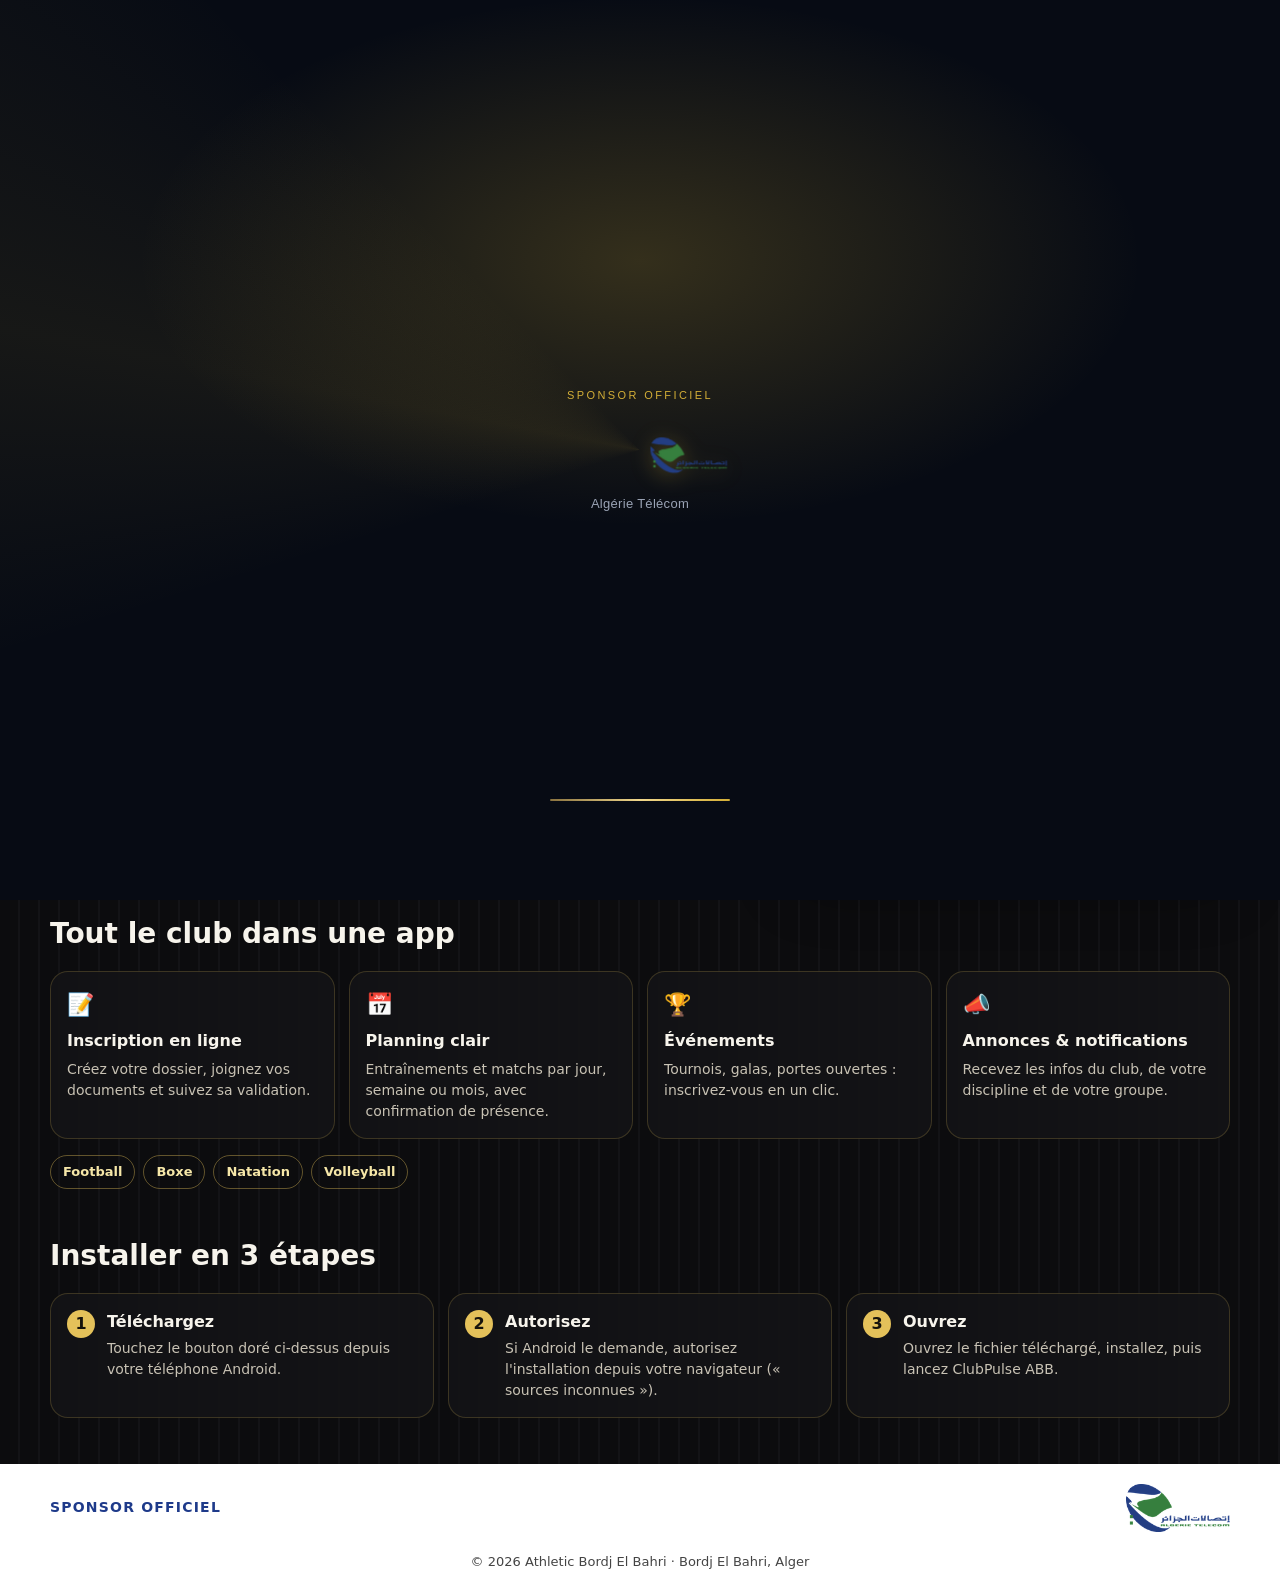
<file: index.html>
<!DOCTYPE html>
<html lang="fr" dir="ltr">
<head>
  <meta charset="UTF-8">
  <meta name="viewport" content="width=device-width, initial-scale=1">
  <title>ClubPulse — Athletic Bordj El Bahri (ABB)</title>
  <meta name="description" content="Site officiel de l'Athletic Bordj El Bahri. L'application ClubPulse : inscriptions, planning, événements.">
  <meta name="theme-color" content="#09090B">
  <meta property="og:title" content="ClubPulse — Athletic Bordj El Bahri">
  <meta property="og:description" content="Site du club ABB et application Android.">
  <meta property="og:image" content="assets/logo-abb-full.png">
  <link rel="icon" type="image/png" href="assets/favicon.png">
  <link rel="stylesheet" href="assets/style.css">
  <link rel="stylesheet" href="assets/bezier.css">
  <link rel="stylesheet" href="assets/splash.css">
  <link rel="stylesheet" href="assets/motion.css">
</head>
<body>
  <div id="splash" class="splash" aria-hidden="true">
    <div class="splash-scene on" data-scene="club">
      <div class="ring"></div>
      <img class="crest" src="assets/logo-abb-emblem.png" alt="ABB">
      <p class="splash-name">Athletic Bordj El Bahri</p>
    </div>
    <div class="splash-scene" data-scene="ad">
      <p class="kicker">Sponsor officiel</p>
      <img class="ad-logo" src="assets/sponsor-at-mark.png" alt="Algérie Télécom">
      <p class="ad-name">Algérie Télécom</p>
    </div>
  </div>

  <header class="topbar">
    <div class="wrap bar">
      <a class="brand" href="#top">
        <img src="assets/logo-abb-emblem.png" alt="" width="42" height="42">
        <span>Athletic <b>Bordj El Bahri</b></span>
      </a>
      <nav class="sitenav">
        <a href="#club">Le club</a>
        <a href="#app">L'application</a>
        <a href="#install">Installer</a>
      </nav>
      <nav class="lang" aria-label="Langue">
        <button type="button" data-lang="fr" lang="fr" aria-pressed="true">FR</button>
        <button type="button" data-lang="ar" lang="ar">AR</button>
        <button type="button" data-lang="en" lang="en">EN</button>
      </nav>
    </div>
  </header>

  <main id="top">
    <section class="hero wrap">
      <div class="hero-copy">
        <img class="hero-logo" src="assets/logo-abb-full.png" alt="Athletic Bordj El Bahri" width="120">
        <p class="eyebrow" data-i18n="eyebrow">Application officielle du club</p>
        <h1 data-i18n="title">Athletic Bordj El Bahri</h1>
        <p class="lead" data-i18n="lead">Inscriptions, planning des entraînements, événements et annonces du club — dans votre poche.</p>
        <div class="actions">
          <a class="btn-apk" id="apk-link" href="ClubPulse-ABB-release.apk" download>
            <svg viewBox="0 0 24 24" width="26" height="26" aria-hidden="true"><path fill="currentColor" d="M17.6 9.48l1.84-3.18a.4.4 0 0 0-.69-.4l-1.87 3.22A11.4 11.4 0 0 0 12 8.1c-1.77 0-3.43.4-4.88 1.02L5.25 5.9a.4.4 0 0 0-.69.4L6.4 9.48A10.8 10.8 0 0 0 1 18h22a10.8 10.8 0 0 0-5.4-8.52zM7 15.25a1.25 1.25 0 1 1 0-2.5 1.25 1.25 0 0 1 0 2.5zm10 0a1.25 1.25 0 1 1 0-2.5 1.25 1.25 0 0 1 0 2.5z"/></svg>
            <span class="btn-text">
              <strong data-i18n="download">Télécharger l'APK Android</strong>
              <small><span data-i18n="apkMeta">Version</span> 1.1.0 · <span dir="ltr">57</span> <span data-i18n="mb">Mo</span></small>
            </span>
          </a>
          <a class="btn-web" id="web-link" href="app/" data-i18n="openWeb">Ouvrir la démo web</a>
        </div>
        <p class="note" data-i18n="note">Gratuit · Android 7.0 ou plus · Français, العربية, English</p>
      </div>
      <aside class="hero-device" id="app" aria-label="Aperçu de l'application">
        <iframe src="premium/" title="Application ClubPulse ABB"></iframe>
      </aside>
    </section>

    <section class="features wrap" id="club">
      <h2 data-i18n="featuresTitle">Tout le club dans une app</h2>
      <div class="grid">
        <article><div class="ico">📝</div><h3 data-i18n="f1t">Inscription en ligne</h3><p data-i18n="f1">Créez votre dossier, joignez vos documents et suivez sa validation.</p></article>
        <article><div class="ico">📅</div><h3 data-i18n="f2t">Planning clair</h3><p data-i18n="f2">Entraînements et matchs par jour, semaine ou mois, avec confirmation de présence.</p></article>
        <article><div class="ico">🏆</div><h3 data-i18n="f3t">Événements</h3><p data-i18n="f3">Tournois, galas, portes ouvertes : inscrivez-vous en un clic.</p></article>
        <article><div class="ico">📣</div><h3 data-i18n="f4t">Annonces & notifications</h3><p data-i18n="f4">Recevez les infos du club, de votre discipline et de votre groupe.</p></article>
      </div>
      <div class="chips">
        <span data-i18n="d1">Football</span><span data-i18n="d2">Boxe</span><span data-i18n="d3">Natation</span><span data-i18n="d4">Volleyball</span>
      </div>
    </section>

    <section class="install wrap" id="install">
      <h2 data-i18n="installTitle">Installer en 3 étapes</h2>
      <ol>
        <li><span class="num">1</span><div><b data-i18n="s1t">Téléchargez</b><p data-i18n="s1">Touchez le bouton doré ci-dessus depuis votre téléphone Android.</p></div></li>
        <li><span class="num">2</span><div><b data-i18n="s2t">Autorisez</b><p data-i18n="s2">Si Android le demande, autorisez l'installation depuis votre navigateur (« sources inconnues »).</p></div></li>
        <li><span class="num">3</span><div><b data-i18n="s3t">Ouvrez</b><p data-i18n="s3">Ouvrez le fichier téléchargé, installez, puis lancez ClubPulse ABB.</p></div></li>
      </ol>
    </section>
  </main>

  <footer class="footer">
    <div class="wrap sponsor">
      <span data-i18n="sponsor">Sponsor officiel</span>
      <div class="sponsor-logo"><img src="assets/sponsor-at-mark.png" alt="Algérie Télécom" height="48"></div>
    </div>
    <p class="copy">© <span id="year">2026</span> Athletic Bordj El Bahri · <span data-i18n="city">Bordj El Bahri, Alger</span></p>
  </footer>

  <script src="assets/i18n.js"></script>
  <script src="assets/physics.js"></script>
  <script src="assets/splash.js"></script>
</body>
</html>
</file>
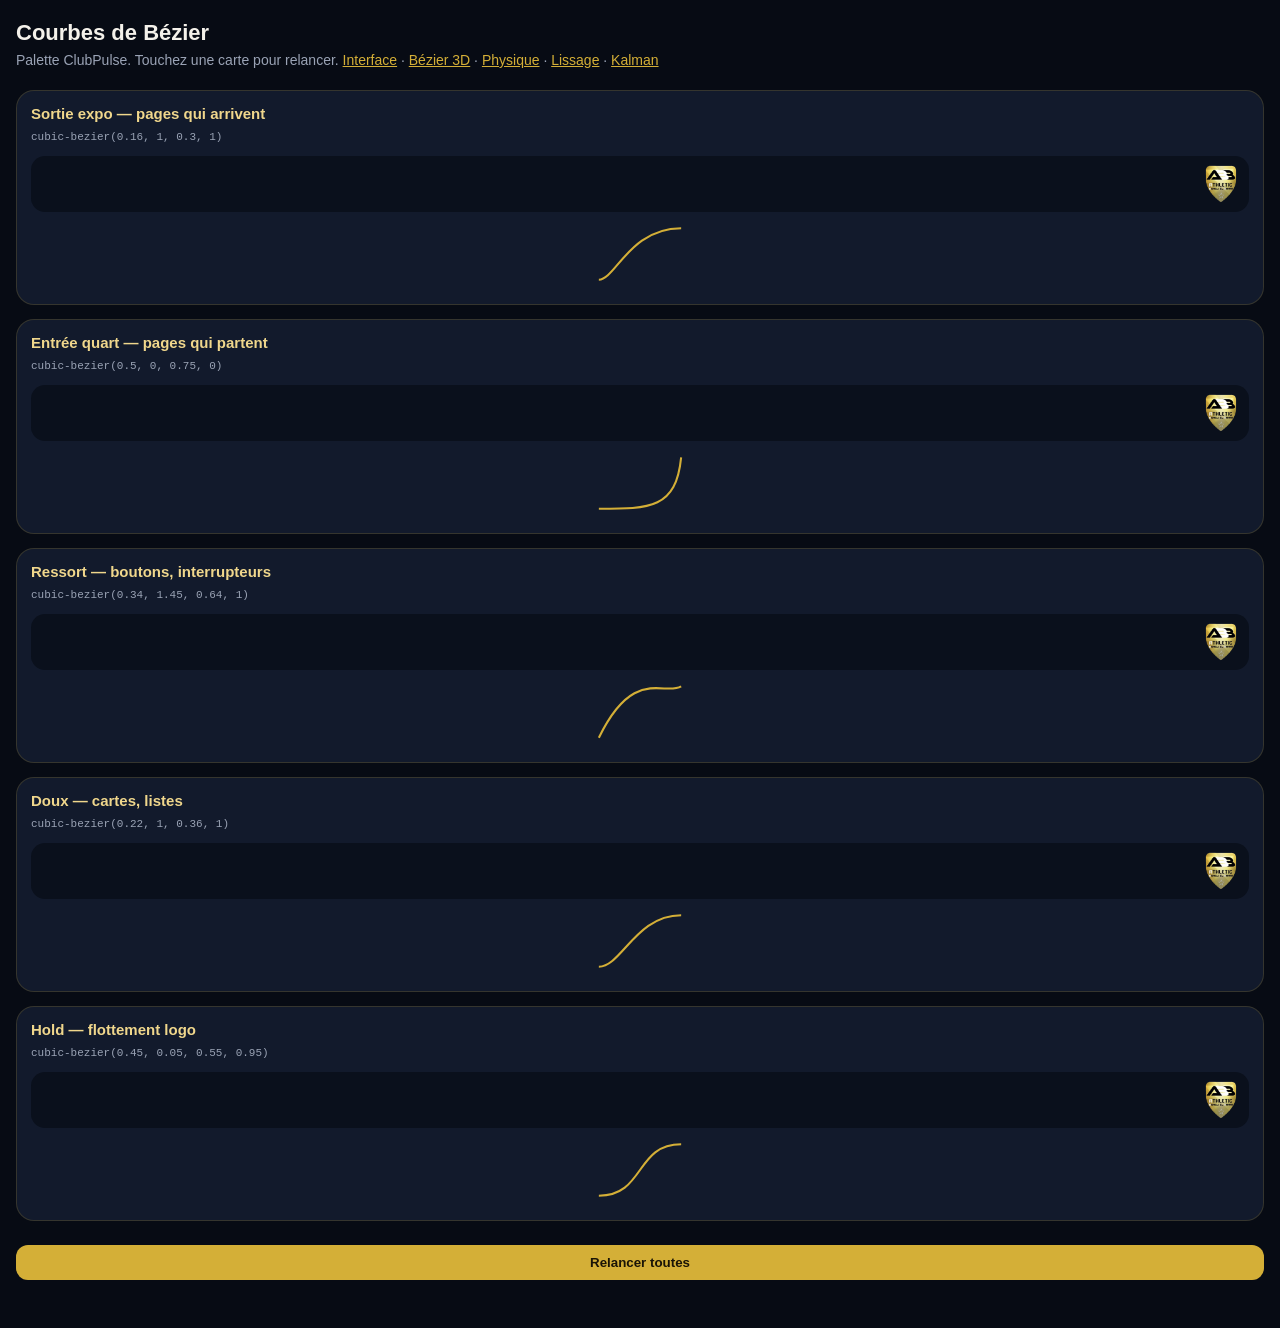
<file: motion/index.html>
<!DOCTYPE html>
<html lang="fr">
<head>
<meta charset="UTF-8"/>
<meta name="viewport" content="width=device-width, initial-scale=1"/>
<title>ClubPulse · Courbes de Bézier</title>
<link rel="icon" href="../assets/favicon.png"/>
<link rel="stylesheet" href="../assets/bezier.css"/>
<style>
  body {
    margin: 0; background: #070B14; color: #F4F1EA;
    font-family: -apple-system, BlinkMacSystemFont, "Segoe UI", sans-serif;
    padding: 20px 16px 48px;
  }
  h1 { font-size: 22px; margin: 0 0 6px; }
  p { color: #9AA3B5; margin: 0 0 22px; font-size: 14px; }
  a { color: #D4AF37; }
  .card {
    background: #121A2C; border: 1px solid rgba(212,175,55,.18);
    border-radius: 18px; padding: 14px; margin-bottom: 14px;
  }
  .card h2 { margin: 0 0 4px; font-size: 15px; color: #F0D78C; }
  .card code { font-size: 11px; color: #9AA3B5; }
  .track {
    position: relative; height: 56px; margin: 12px 0 6px;
    background: #0A101C; border-radius: 14px; overflow: hidden;
  }
  .dot {
    position: absolute; top: 8px; left: 8px;
    width: 40px; height: 40px; object-fit: contain;
    animation: none;
  }
  .run .dot { animation: slide 1.6s var(--curve) both; }
  @keyframes slide {
    from { left: 8px; }
    to { left: calc(100% - 48px); }
  }
  svg { width: 100%; height: 72px; display: block; margin-top: 6px; }
  button {
    border: 0; background: #D4AF37; color: #1A1406;
    font-weight: 700; border-radius: 12px; padding: 10px 14px;
    width: 100%; margin-top: 10px; cursor: pointer;
  }
</style>
</head>
<body>
  <h1>Courbes de Bézier</h1>
  <p>Palette ClubPulse. Touchez une carte pour relancer. <a href="../premium/">Interface</a> · <a href="./3d/">Bézier 3D</a> · <a href="./physics/">Physique</a> · <a href="./smooth/">Lissage</a> · <a href="./kalman/">Kalman</a></p>

  <article class="card" data-curve="var(--ease-out-expo)">
    <h2>Sortie expo — pages qui arrivent</h2>
    <code>cubic-bezier(0.16, 1, 0.3, 1)</code>
    <div class="track"><img class="dot" src="../assets/logo-abb-emblem.png" alt=""/></div>
    <svg viewBox="0 0 100 70"><path d="M10 60 C 26 60, 40 10, 90 10" fill="none" stroke="#D4AF37" stroke-width="2"/></svg>
  </article>
  <article class="card" data-curve="var(--ease-in-quart)">
    <h2>Entrée quart — pages qui partent</h2>
    <code>cubic-bezier(0.5, 0, 0.75, 0)</code>
    <div class="track"><img class="dot" src="../assets/logo-abb-emblem.png" alt=""/></div>
    <svg viewBox="0 0 100 70"><path d="M10 60 C 60 60, 85 60, 90 10" fill="none" stroke="#D4AF37" stroke-width="2"/></svg>
  </article>
  <article class="card" data-curve="var(--ease-spring)">
    <h2>Ressort — boutons, interrupteurs</h2>
    <code>cubic-bezier(0.34, 1.45, 0.64, 1)</code>
    <div class="track"><img class="dot" src="../assets/logo-abb-emblem.png" alt=""/></div>
    <svg viewBox="0 0 100 70"><path d="M10 60 C 44 -10, 74 20, 90 10" fill="none" stroke="#D4AF37" stroke-width="2"/></svg>
  </article>
  <article class="card" data-curve="var(--ease-soft)">
    <h2>Doux — cartes, listes</h2>
    <code>cubic-bezier(0.22, 1, 0.36, 1)</code>
    <div class="track"><img class="dot" src="../assets/logo-abb-emblem.png" alt=""/></div>
    <svg viewBox="0 0 100 70"><path d="M10 60 C 32 60, 46 10, 90 10" fill="none" stroke="#D4AF37" stroke-width="2"/></svg>
  </article>
  <article class="card" data-curve="var(--ease-hold)">
    <h2>Hold — flottement logo</h2>
    <code>cubic-bezier(0.45, 0.05, 0.55, 0.95)</code>
    <div class="track"><img class="dot" src="../assets/logo-abb-emblem.png" alt=""/></div>
    <svg viewBox="0 0 100 70"><path d="M10 60 C 55 60, 45 10, 90 10" fill="none" stroke="#D4AF37" stroke-width="2"/></svg>
  </article>
  <button type="button" id="all">Relancer toutes</button>
  <script>
    function play(card) {
      card.style.setProperty("--curve", card.dataset.curve);
      card.classList.remove("run");
      void card.offsetWidth;
      card.classList.add("run");
    }
    document.querySelectorAll(".card").forEach((c) => {
      c.addEventListener("click", () => play(c));
      play(c);
    });
    document.getElementById("all").onclick = () => {
      document.querySelectorAll(".card").forEach(play);
    };
  </script>
</body>
</html>
</file>
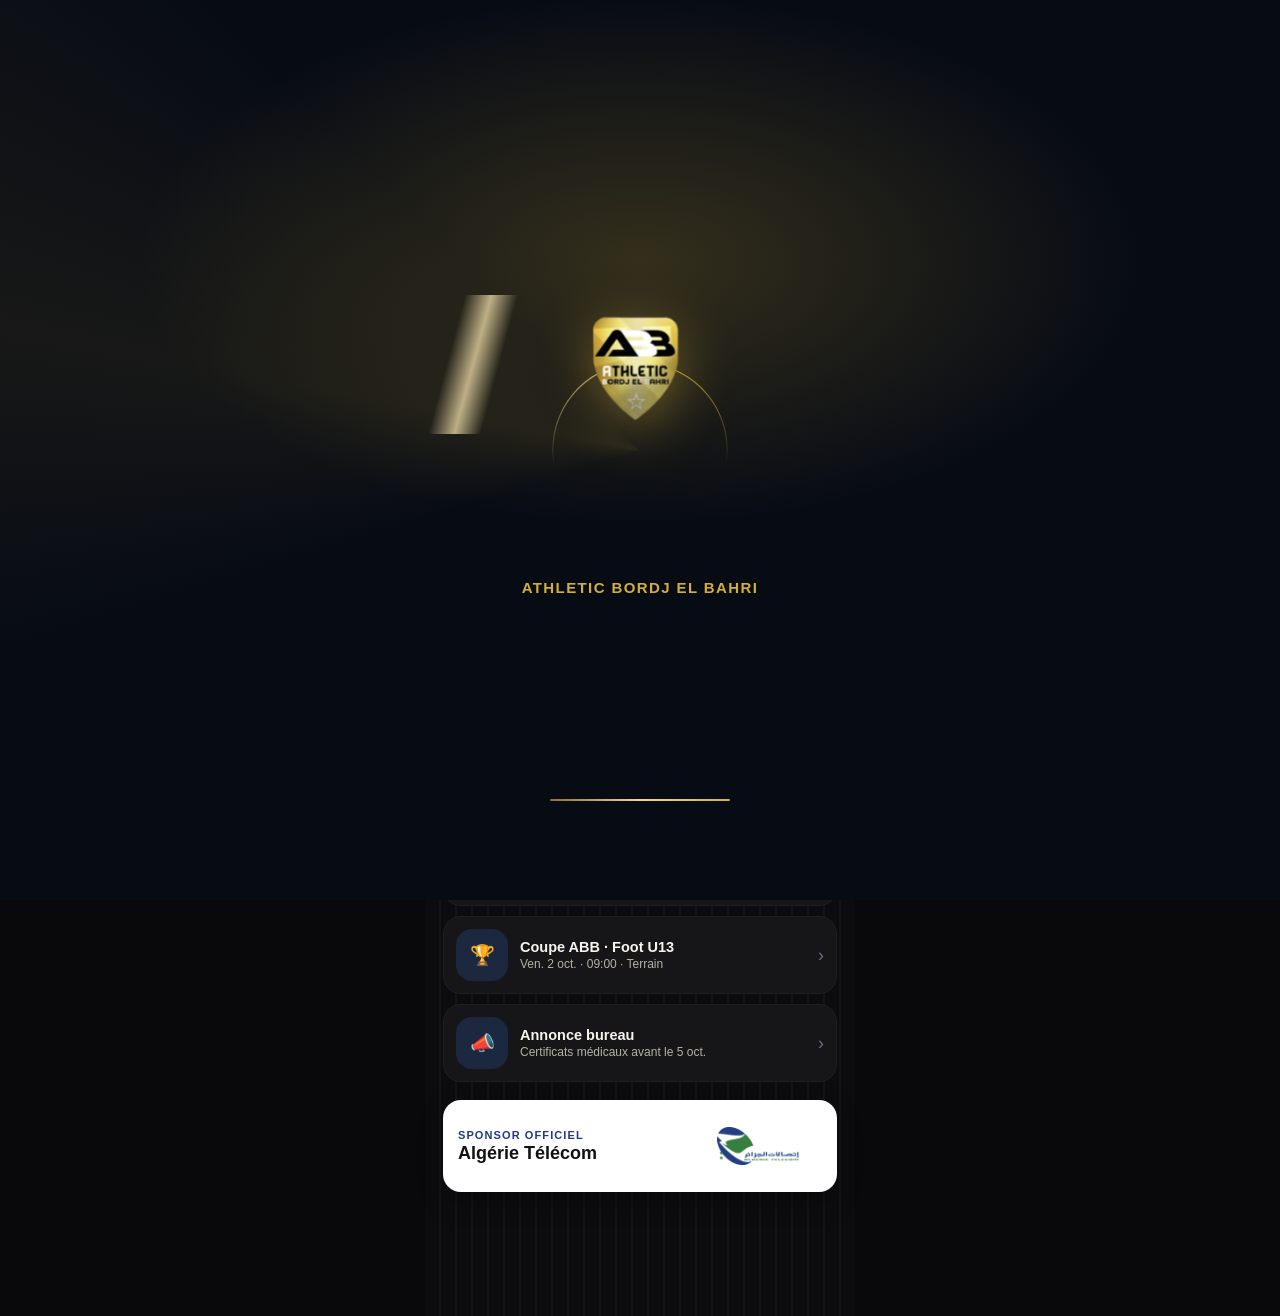
<file: premium/index.html>
<!DOCTYPE html>
<html lang="fr">
<head>
<meta charset="UTF-8"/>
<meta name="viewport" content="width=device-width, initial-scale=1, viewport-fit=cover"/>
<meta name="theme-color" content="#09090B"/>
<title>ClubPulse ABB · Premium</title>
<link rel="icon" href="../assets/favicon.png"/>
<link rel="stylesheet" href="../assets/splash.css"/>
<link rel="stylesheet" href="../assets/bezier.css"/>
<link rel="stylesheet" href="../assets/motion.css"/>
<style>
  :root {
    --bg: #09090B;
    --bg2: #111113;
    --card: #161618;
    --card2: #1E1E22;
    --line: rgba(228,193,90,.28);
    --gold: #E4C15A;
    --gold2: #F6E7A8;
    --ink: #F7F4EC;
    --muted: #B7B1A4;
    --ok: #3DDC97;
    --warn: #E8B84A;
    --safe: env(safe-area-inset-bottom, 0px);
  }
  * { box-sizing: border-box; -webkit-tap-highlight-color: transparent; }
  html, body { margin: 0; height: 100%; background: var(--bg); color: var(--ink);
    font-family: -apple-system, BlinkMacSystemFont, "SF Pro Display", "Segoe UI", sans-serif; }
  .app { max-width: 430px; margin: 0 auto; min-height: 100%; position: relative;
    background:
      radial-gradient(90% 40% at 50% 0%, rgba(228,193,90,.18), transparent 60%),
      repeating-linear-gradient(90deg, #0C0C0E 0 14px, #141416 14px 16px);
    padding-bottom: calc(88px + var(--safe));
  }
  header.top {
    display: flex; align-items: center; justify-content: space-between;
    padding: 14px 18px 8px;
  }
  .brand { display: flex; align-items: center; gap: 10px; }
  .brand img { width: 42px; height: 42px; object-fit: contain; background: transparent; }
  .brand .t { display: flex; flex-direction: column; line-height: 1.1; }
  .brand .t b { font-size: 15px; letter-spacing: .2px; }
  .brand .t span { font-size: 11px; color: var(--gold); font-weight: 600; }
  .icons { display: flex; gap: 8px; }
  .icon {
    width: 38px; height: 38px; border-radius: 12px;
    background: rgba(255,255,255,.05); border: 1px solid var(--line);
    display: grid; place-items: center; position: relative; color: var(--ink); font-size: 15px;
    cursor: pointer;
  }
  .sw {
    width: 44px; height: 26px; border-radius: 999px; background: #2A3348;
    position: relative; border: 0; padding: 0; cursor: pointer;
  }
  .sw.on { background: var(--gold); }
  .sw i {
    position: absolute; top: 3px; left: 3px; width: 20px; height: 20px; border-radius: 50%;
    background: #fff; display: block; transition: left .15s ease; font-style: normal;
  }
  .sw.on i { left: 21px; }
  .pref {
    display: grid; grid-template-columns: 1fr auto; gap: 10px; align-items: center;
    background: var(--card); border: 1px solid rgba(255,255,255,.04);
    border-radius: 16px; padding: 12px 14px; margin-bottom: 8px;
  }
  .pref p { margin: 2px 0 0; color: var(--muted); font-size: 12px; }
  .pref h5 { margin: 0; font-size: 14px; }
  .lock { font-size: 10px; color: var(--gold); letter-spacing: .4px; text-transform: uppercase; }
  .dot { position: absolute; top: 7px; right: 7px; width: 8px; height: 8px; background: #E24B4B; border-radius: 50%; border: 2px solid var(--bg2); }

  .hello { padding: 6px 18px 14px; }
  .hello p { margin: 0; color: var(--muted); font-size: 13px; }
  .hello h1 { margin: 4px 0 0; font-size: 26px; letter-spacing: -.4px; font-weight: 750; }

  .member {
    margin: 0 18px 16px; padding: 16px;
    border-radius: 22px;
    background: linear-gradient(165deg, #F8EFBE 0%, #E8C85C 38%, #C9962A 78%, #8D6A18 100%);
    color: #16130C;
    border: 1px solid #F6E7A8;
    box-shadow: 0 18px 40px rgba(0,0,0,.28);
    position: relative; overflow: hidden;
  }
  .member:after {
    content: ""; position: absolute; right: -30px; top: -40px; width: 140px; height: 140px;
    background: radial-gradient(circle, rgba(212,175,55,.22), transparent 70%);
  }
  .member .row { display: flex; justify-content: space-between; align-items: flex-start; position: relative; z-index: 1; }
  .chip {
    font-size: 10px; letter-spacing: 1.2px; text-transform: uppercase; color: #1A1A2E;
    background: var(--gold); padding: 4px 8px; border-radius: 999px; font-weight: 800;
  }
  .licence { color: var(--muted); font-size: 12px; }
  .member h2 { margin: 14px 0 2px; font-size: 22px; position: relative; z-index: 1; }
  .member .meta { color: var(--gold2); font-size: 13px; font-weight: 600; }
  .stats { display: grid; grid-template-columns: 1fr 1fr 1fr; gap: 8px; margin-top: 16px; position: relative; z-index: 1; }
  .stats div { background: rgba(0,0,0,.22); border-radius: 14px; padding: 10px 8px; text-align: center; }
  .stats b { display: block; font-size: 16px; color: var(--gold2); }
  .stats span { font-size: 10px; color: var(--muted); }
  .sp {
    margin-top: 12px; display: flex; align-items: center; gap: 8px;
    position: relative; z-index: 1; color: var(--muted); font-size: 10px;
    letter-spacing: .8px; text-transform: uppercase;
  }
  .sp img { height: 26px; width: auto; object-fit: contain; background: transparent; }
  .next .spn {
    position: absolute; right: 10px; bottom: 10px;
    background: rgba(7,11,20,.72); border: 1px solid var(--line);
    border-radius: 10px; padding: 6px 8px;
  }
  .next .spn img { height: 22px; display: block; width: auto; object-fit: contain; }

  .next {
    margin: 0 18px 18px; border-radius: 24px; overflow: hidden;
    background: #0A1020; border: 1px solid var(--line);
  }
  .next .art {
    height: 148px; position: relative;
    background:
      linear-gradient(180deg, transparent 10%, #070B14 100%),
      radial-gradient(80% 80% at 80% 20%, rgba(212,175,55,.35), transparent 50%),
      linear-gradient(135deg, #1B2744, #0B1222);
  }
  .next .tag {
    position: absolute; top: 14px; left: 14px;
    background: rgba(7,11,20,.72); color: var(--gold2); border: 1px solid var(--line);
    font-size: 11px; font-weight: 700; padding: 5px 10px; border-radius: 999px;
  }
  .next .body { padding: 4px 16px 16px; }
  .next h3 { margin: 0 0 4px; font-size: 20px; }
  .next .when { color: var(--muted); font-size: 13px; margin: 0 0 12px; }
  .rsvp { display: flex; gap: 8px; }
  .rsvp button {
    flex: 1; border: 0; border-radius: 14px; padding: 12px 8px; font-weight: 700; font-size: 13px; cursor: pointer;
  }
  .go { background: var(--gold); color: #1A1406; }
  .maybe { background: var(--card2); color: var(--ink); border: 1px solid var(--line) !important; }
  .no { background: transparent; color: var(--muted); border: 1px solid rgba(255,255,255,.08) !important; }

  section.block { padding: 4px 18px 10px; }
  .hrow { display: flex; justify-content: space-between; align-items: baseline; margin: 6px 0 10px; }
  .hrow h4 { margin: 0; font-size: 16px; }
  .hrow a { color: var(--gold); font-size: 12px; text-decoration: none; font-weight: 600; }

  .sports { display: flex; gap: 8px; overflow-x: auto; padding-bottom: 6px; scrollbar-width: none; }
  .sports::-webkit-scrollbar { display: none; }
  .sports button {
    flex: 0 0 auto; border: 1px solid var(--line); background: var(--card); color: var(--ink);
    border-radius: 999px; padding: 8px 14px; font-size: 13px; font-weight: 600;
  }
  .sports button.on { background: var(--gold); color: #1A1406; border-color: var(--gold); }

  .list { display: flex; flex-direction: column; gap: 10px; }
  .item {
    display: grid; grid-template-columns: 52px 1fr auto; gap: 12px; align-items: center;
    background: var(--card); border: 1px solid rgba(255,255,255,.04);
    border-radius: 18px; padding: 12px;
  }
  .badge {
    width: 52px; height: 52px; border-radius: 16px; display: grid; place-items: center;
    background: #1C2740; font-size: 20px;
  }
  .item h5 { margin: 0 0 2px; font-size: 14.5px; }
  .item p { margin: 0; color: var(--muted); font-size: 12px; }
  .chev { color: #667087; font-size: 18px; }

  .stage { position: relative; min-height: 70vh; }
  .screen {
    display: none;
    will-change: transform, opacity;
  }
  .screen.is-active { display: block; }
  .screen.is-leave { display: block; position: absolute; inset: 0 auto auto 0; width: 100%; pointer-events: none; }
  .screen.in-fwd { animation: page-in-fwd .48s var(--ease-out-expo) both; }
  .screen.in-back { animation: page-in-back .48s var(--ease-out-expo) both; }
  .screen.out-fwd { animation: page-out-fwd .32s var(--ease-in-quart) both; }
  .screen.out-back { animation: page-out-back .32s var(--ease-in-quart) both; }
  nav.tab button { transition: color .2s var(--ease-soft), transform .28s var(--ease-spring); }
  @keyframes page-in-fwd {
    from { opacity: 0; transform: translate3d(28px, 0, 0) scale(.98); filter: blur(4px); }
    to { opacity: 1; transform: none; filter: none; }
  }
  @keyframes page-in-back {
    from { opacity: 0; transform: translate3d(-28px, 0, 0) scale(.98); filter: blur(4px); }
    to { opacity: 1; transform: none; filter: none; }
  }
  @keyframes page-out-fwd {
    to { opacity: 0; transform: translate3d(-22px, 0, 0) scale(.98); }
  }
  @keyframes page-out-back {
    to { opacity: 0; transform: translate3d(22px, 0, 0) scale(.98); }
  }
  nav.tab button { transition: color .2s ease, transform .2s ease; }
  nav.tab button.on { transform: translateY(-1px); }

  .cal { display: grid; grid-template-columns: repeat(7, 1fr); gap: 6px; margin-bottom: 14px; }
  .cal span { text-align: center; font-size: 11px; color: var(--muted); padding: 8px 0; border-radius: 12px; }
  .cal .d { color: var(--ink); background: var(--card); }
  .cal .sel { background: var(--gold); color: #1A1406; font-weight: 800; }
  .cal .has { box-shadow: inset 0 -3px 0 var(--gold); }

  nav.tab {
    position: fixed; left: 50%; transform: translateX(-50%);
    bottom: 0; width: min(430px, 100%);
    background: rgba(8,12,20,.92); backdrop-filter: blur(16px);
    border-top: 1px solid var(--line);
    display: grid; grid-template-columns: repeat(5, 1fr);
    padding: 8px 6px calc(10px + var(--safe));
    position: fixed;
  }
  .tab-dot {
    position: absolute; top: 4px; height: 3px; width: 28px; border-radius: 99px;
    background: var(--gold); pointer-events: none;
    left: 0;
  }
  nav.tab button {
    border: 0; background: none; color: #7C8598; font-size: 10px; font-weight: 650;
    display: flex; flex-direction: column; align-items: center; gap: 3px; cursor: pointer;
  }
  nav.tab button i { font-style: normal; font-size: 18px; }
  nav.tab button.on { color: var(--gold2); }

  .demo {
    margin: 0 18px 12px; font-size: 11px; color: #C9B27A;
    background: rgba(212,175,55,.08); border: 1px solid var(--line);
    border-radius: 12px; padding: 8px 10px;
  }
  .sponsor {
    margin: 8px 18px 6px;
    padding: 12px 14px;
    border-radius: 18px;
    background: #0A101C;
    border: 1px solid var(--line);
    display: flex;
    align-items: center;
    justify-content: space-between;
    gap: 12px;
  }
  .sponsor .lab {
    display: flex; flex-direction: column; gap: 2px;
  }
  .sponsor .lab em {
    font-style: normal; font-size: 9px; letter-spacing: 1.4px;
    text-transform: uppercase; color: var(--gold); font-weight: 700;
  }
  .sponsor .lab b { font-size: 13px; font-weight: 650; }
  .sponsor-logo {
    background: rgba(255,255,255,.06);
    border: 1px solid var(--line);
    border-radius: 12px; padding: 8px 12px;
    display: grid; place-items: center; min-width: 110px;
  }
  .sponsor-logo img { display: block; height: 32px; width: auto; object-fit: contain; }
  .sponsor-bar {
    position: fixed; left: 50%; transform: translateX(-50%);
    bottom: calc(58px + var(--safe)); width: min(430px, 100%);
    background: rgba(8,12,20,.94); backdrop-filter: blur(14px);
    border-top: 1px solid var(--line);
    display: flex; align-items: center; justify-content: center; gap: 10px;
    padding: 7px 12px;
    color: var(--muted); font-size: 10px; letter-spacing: .6px; text-transform: uppercase;
  }
  .sponsor-bar img {
    height: 22px; width: auto; object-fit: contain; background: transparent; padding: 0;
  }
  .app { padding-bottom: calc(118px + var(--safe)); }

  /* refonte blason : écu or, fond noir, sponsor lisible */
  .member h2, .member .licence, .member .meta, .member .sp { color: #16130C; }
  .member .meta { color: #3A2E10; }
  .member .licence { color: #4A3E22; }
  .member .chip { background: #14120C; color: #F6E7A8; }
  .stats div { background: rgba(20,18,12,.12); }
  .stats b { color: #16130C; }
  .stats span { color: #3A2E10; }
  .sp img, .next .spn img, .sponsor-logo img, .sponsor-bar img, .ad-logo {
    background: #fff; border-radius: 8px; padding: 4px 8px;
  }
  .sp img { height: 34px; }
  .next .spn { background: #fff; border-color: transparent; padding: 6px 8px; }
  .next .spn img { height: 32px; }
  .sponsor {
    background: #fff; color: #141414; border-color: transparent;
    box-shadow: 0 10px 24px rgba(0,0,0,.28);
    padding: 14px 14px;
  }
  .sponsor .lab em { color: #1E3A8A; letter-spacing: 1.1px; font-size: 11px; }
  .sponsor .lab b { color: #111; font-size: 18px; font-weight: 800; }
  .sponsor-logo { background: transparent; border: 0; min-width: 128px; }
  .sponsor-logo img { height: 46px; }
  .sponsor-bar {
    background: #fff; color: #1E3A8A; font-size: 11px; font-weight: 800;
    letter-spacing: .8px; border-top: 0; padding: 8px 12px; min-height: 52px;
  }
  .sponsor-bar img { height: 36px; }
  .brand .t span { color: var(--gold); }
  nav.tab { background: rgba(9,9,11,.94); border-top: 1px solid rgba(228,193,90,.25); }
</style>

</head>
<body>
<div id="splash" class="splash" aria-hidden="true">
  <div class="splash-scene on" data-scene="club">
    <div class="ring"></div>
    <img class="crest" src="../assets/logo-abb-emblem.png" alt="ABB"/>
    <p class="splash-name">Athletic Bordj El Bahri</p>
  </div>
  <div class="splash-scene" data-scene="ad">
    <p class="kicker">Sponsor officiel</p>
    <img class="ad-logo" src="../assets/sponsor-at-mark.png" alt="Algérie Télécom"/>
    <p class="ad-name">Algérie Télécom</p>
  </div>
</div>
<div class="app">
  <header class="top">
    <div class="brand">
      <img src="../assets/logo-abb-emblem.png" alt="ABB"/>
      <div class="t"><b>ClubPulse</b><span>Athletic Bordj El Bahri</span></div>
    </div>
    <div class="icons">
      <div class="icon" data-go="inbox">文</div>
      <div class="icon" data-go="inbox" id="bell">🔔<span class="dot"></span></div>
    </div>
  </header>

  <div class="demo">Données de démonstration · interface premium proposée</div>

  <div class="stage">
  <section id="s-home" class="screen is-active">
    <div class="hello">
      <p>Dimanche 27 septembre</p>
      <h1>Bonjour, Yanis</h1>
    </div>

    <article class="member">
      <div class="row">
        <span class="chip">Licence active</span>
        <span class="licence">ABB-2026-0142</span>
      </div>
      <h2>Yanis Benali</h2>
      <div class="meta">Boxe · Espoirs · Saison 2025–2026</div>
      <div class="stats">
        <div><b>12</b><span>présences</span></div>
        <div><b>94%</b><span>assiduité</span></div>
        <div><b>2</b><span>événements</span></div>
      </div>
      <div class="sp">Sponsor officiel <img src="../assets/sponsor-at-mark.png" alt="Algérie Télécom"/></div>
    </article>

    <article class="next">
      <div class="art"><span class="tag">Aujourd’hui · 15:00</span><span class="spn"><img src="../assets/sponsor-at-mark.png" alt="Algérie Télécom"/></span></div>
      <div class="body">
        <h3>Gala boxe interne</h3>
        <p class="when">Salle du club · 15:00 – 18:00 · Coach Amine</p>
        <div class="rsvp">
          <button class="go">Je suis là</button>
          <button class="maybe">Incertain</button>
          <button class="no">Absent</button>
        </div>
      </div>
    </article>

    <section class="block">
      <div class="hrow"><h4>Disciplines</h4><a href="#" data-go="club">Voir le club</a></div>
      <div class="sports">
        <button class="on">Boxe</button>
        <button>Football</button>
        <button>Natation</button>
        <button>Volley</button>
      </div>
    </section>

    <section class="block">
      <div class="hrow"><h4>Cette semaine</h4><a href="#" data-go="plan">Planning</a></div>
      <div class="list">
        <div class="item">
          <div class="badge">🥊</div>
          <div><h5>Gala boxe interne</h5><p>Dim. 27 sept. · 15:00 · Salle club</p></div>
          <div class="chev">›</div>
        </div>
        <div class="item">
          <div class="badge">🏆</div>
          <div><h5>Coupe ABB · Foot U13</h5><p>Ven. 2 oct. · 09:00 · Terrain</p></div>
          <div class="chev">›</div>
        </div>
        <div class="item">
          <div class="badge">📣</div>
          <div><h5>Annonce bureau</h5><p>Certificats médicaux avant le 5 oct.</p></div>
          <div class="chev">›</div>
        </div>
      </div>
    </section>
    <aside class="sponsor">
      <div class="lab">
        <em>Sponsor officiel</em>
        <b>Algérie Télécom</b>
      </div>
      <div class="sponsor-logo">
        <img src="../assets/sponsor-at-mark.png" alt="Algérie Télécom"/>
      </div>
    </aside>
  </section>

  <section id="s-plan" class="screen">
    <div class="hello"><p>Planning</p><h1>Septembre</h1></div>
    <section class="block">
      <div class="cal">
        <span>L</span><span>M</span><span>M</span><span>J</span><span>V</span><span>S</span><span>D</span>
        <span></span><span class="d">1</span><span class="d">2</span><span class="d">3</span><span class="d">4</span><span class="d">5</span><span class="d">6</span>
        <span class="d">21</span><span class="d">22</span><span class="d">23</span><span class="d">24</span><span class="d">25</span><span class="d">26</span><span class="d sel has">27</span>
      </div>
      <div class="list">
        <div class="item"><div class="badge">🥊</div><div><h5>Gala boxe interne</h5><p>15:00–18:00 · RSVP ouvert</p></div><div class="chev">›</div></div>
        <div class="item"><div class="badge">💪</div><div><h5>Entraînement espoirs</h5><p>Mar. 29 sept. · 18:30 · Salle</p></div><div class="chev">›</div></div>
      </div>
    </section>
    <aside class="sponsor">
      <div class="lab">
        <em>Sponsor officiel</em>
        <b>Algérie Télécom</b>
      </div>
      <div class="sponsor-logo">
        <img src="../assets/sponsor-at-mark.png" alt="Algérie Télécom"/>
      </div>
    </aside>
  </section>

  <section id="s-club" class="screen">
    <div class="hello"><p>Le club</p><h1>Événements</h1></div>
    <section class="block">
      <article class="next">
        <div class="art"><span class="tag">2 octobre</span><span class="spn"><img src="../assets/sponsor-at-mark.png" alt="Algérie Télécom"/></span></div>
        <div class="body">
          <h3>Tournoi Football U13 — Coupe ABB</h3>
          <p class="when">Terrain municipal · 09:00 – 13:00</p>
          <div class="rsvp"><button class="go">S’inscrire</button></div>
        </div>
      </article>
    </section>
    <aside class="sponsor">
      <div class="lab">
        <em>Sponsor officiel</em>
        <b>Algérie Télécom</b>
      </div>
      <div class="sponsor-logo">
        <img src="../assets/sponsor-at-mark.png" alt="Algérie Télécom"/>
      </div>
    </aside>
  </section>

  <section id="s-inbox" class="screen">
    <div class="hello"><p>6 non lues</p><h1>Notifications</h1></div>
    <section class="block">
      <div class="hrow"><h4>Fil du club</h4><a href="#" data-go="push">Gérer le push</a></div>
      <div class="list">
        <div class="item"><div class="badge">📣</div><div><h5>Certificats médicaux</h5><p>Bureau · à déposer avant le 5 oct. · canal club</p></div></div>
        <div class="item"><div class="badge">🥊</div><div><h5>Pesée gala</h5><p>Coach · dimanche 13:30 · vestiaires · canal groupe</p></div></div>
        <div class="item"><div class="badge">⏰</div><div><h5>Rappel · Gala 15:00</h5><p>Dans 2 h · salle du club · canal séance</p></div></div>
        <div class="item"><div class="badge">📄</div><div><h5>Certificat OK jusqu’au 12 mars</h5><p>Canal documents · pas d’action</p></div></div>
      </div>
    </section>
  </section>

  <section id="s-push" class="screen">
    <div class="hello"><p>Téléphone · Afrique/Alger</p><h1>Push</h1></div>
    <section class="block">
      <div class="pref">
        <div><h5>Autoriser les push</h5><p>Bandeau écran verrouillé. La cloche in-app reste même si c’est OFF.</p></div>
        <button class="sw on" type="button" data-sw><i></i></button>
      </div>
      <div class="pref">
        <div><h5>Annonces du bureau</h5><p>Tout le club · certificats, fermeture, AG</p></div>
        <button class="sw on" type="button" data-sw><i></i></button>
      </div>
      <div class="pref">
        <div><h5>Mon groupe</h5><p>Coach Espoirs boxe seulement</p></div>
        <button class="sw on" type="button" data-sw><i></i></button>
      </div>
      <div class="pref">
        <div><h5>Rappel de séance</h5><p>2 heures avant l’entraînement ou le gala</p></div>
        <button class="sw on" type="button" data-sw><i></i></button>
      </div>
      <div class="pref">
        <div><h5>Présence / RSVP</h5><p>Demande de confirmation</p></div>
        <button class="sw on" type="button" data-sw><i></i></button>
      </div>
      <div class="pref">
        <div><h5>Événements</h5><p>Tournoi, gala, portes ouvertes</p></div>
        <button class="sw on" type="button" data-sw><i></i></button>
      </div>
      <div class="pref">
        <div><h5>Documents</h5><p>Alerte J-14 et J-2 avant expiration</p></div>
        <button class="sw on" type="button" data-sw><i></i></button>
      </div>
      <div class="pref">
        <div><h5>Annulation le jour même</h5><p class="lock">Toujours on · passe le silence</p></div>
        <button class="sw on" type="button" disabled><i></i></button>
      </div>
      <div class="pref">
        <div><h5>Silence 22:00 – 07:00</h5><p>Heure d’Alger. Sauf annulation urgente.</p></div>
        <button class="sw on" type="button" data-sw><i></i></button>
      </div>
    </section>
  </section>

  <section id="s-me" class="screen">
    <div class="hello"><p>Profil</p><h1>Yanis Benali</h1></div>
    <article class="member">
      <div class="row"><span class="chip">Adhérent</span><span class="licence">Saison en cours</span></div>
      <h2>Documents à jour</h2>
      <div class="meta">Certificat médical · expire le 12 mars 2027</div>
      <div class="sp">Sponsor officiel <img src="../assets/sponsor-at-mark.png" alt="Algérie Télécom"/></div>
    </article>
    <section class="block">
      <div class="item" data-go="push" style="cursor:pointer">
        <div class="badge">🔔</div>
        <div><h5>Notifications push</h5><p>Canaux, silence 22h–7h, annulation</p></div>
        <div class="chev">›</div>
      </div>
      <a class="item" href="../kalman.html" style="text-decoration:none;color:inherit">
        <div class="badge">∫</div>
        <div><h5>Lab Kalman</h5><p>Filtre Q / R · page autonome</p></div>
        <div class="chev">›</div>
      </a>
    </section>
    <aside class="sponsor">
      <div class="lab">
        <em>Sponsor officiel</em>
        <b>Algérie Télécom</b>
      </div>
      <div class="sponsor-logo">
        <img src="../assets/sponsor-at-mark.png" alt="Algérie Télécom"/>
      </div>
    </aside>
  </section>
  </div>
</div>

<div class="sponsor-bar">
  Sponsor officiel
  <img src="../assets/sponsor-at-mark.png" alt="Algérie Télécom"/>
</div>

<nav class="tab">
  <i class="tab-dot" id="tab-dot"></i>
  <button class="on" data-go="home"><i>⌂</i>Accueil</button>
  <button data-go="plan"><i>▦</i>Planning</button>
  <button data-go="club"><i>◆</i>Club</button>
  <button data-go="inbox"><i>◉</i>Infos</button>
  <button data-go="me"><i>●</i>Profil</button>
</nav>

<script>
  const screens = { home: "s-home", plan: "s-plan", club: "s-club", inbox: "s-inbox", me: "s-me", push: "s-push" };
  const order = ["home", "plan", "club", "inbox", "me", "push"];
  let current = "home";
  let busy = false;
  const reduce = window.matchMedia("(prefers-reduced-motion: reduce)").matches;

  function go(name) {
    if (!screens[name] || name === current || busy) return;
    const from = document.getElementById(screens[current]);
    const to = document.getElementById(screens[name]);
    const fwd = order.indexOf(name) >= order.indexOf(current);
    current = name;
    document.querySelectorAll("nav.tab button").forEach((b) => b.classList.toggle("on", b.dataset.go === name));
    const bell = document.getElementById("bell");
    if (name === "inbox" && bell) bell.querySelector(".dot")?.remove();
    window.scrollTo({ top: 0, behavior: reduce ? "auto" : "smooth" });

    if (reduce) {
      from.className = "screen";
      to.className = "screen is-active";
      return;
    }
    busy = true;
    from.classList.remove("is-active", "in-fwd", "in-back");
    from.classList.add("is-leave");
    to.classList.remove("out-fwd", "out-back", "is-leave");
    to.classList.add("is-active");
    const dir = fwd ? 1 : -1;
    from.style.transform = "translateX(0)";
    to.style.transform = "translateX(" + (dir * 36) + "px) scale(.96)";
    if (window.K3CHPhysics) {
      K3CHPhysics.spring(from, { x: 0 }, { x: dir * -40 }, { mass: 1, stiff: 160, damp: 22 });
      K3CHPhysics.spring(to, { x: dir * 36, s: 0.96 }, { x: 0, s: 1 }, { mass: 0.9, stiff: 210, damp: 16 }, () => {
        from.className = "screen";
        from.style.transform = "";
        to.style.transform = "";
        busy = false;
      });
    } else {
      to.classList.add(fwd ? "in-fwd" : "in-back");
      from.classList.add(fwd ? "out-fwd" : "out-back");
      setTimeout(() => {
        from.className = "screen";
        to.className = "screen is-active";
        busy = false;
      }, 300);
    }
  }
  document.querySelectorAll("[data-go]").forEach((el) => {
    el.addEventListener("click", (e) => { e.preventDefault(); go(el.dataset.go); });
  });
  document.querySelectorAll("[data-sw]").forEach((b) => {
    b.addEventListener("click", () => {
      if (window.K3CHPhysics) K3CHPhysics.tap(b);
      b.classList.toggle("on");
    });
  });
  document.querySelectorAll(".rsvp button").forEach((b) => {
    b.addEventListener("click", () => {
      b.parentElement.querySelectorAll("button").forEach((x) => x.style.outline = "none");
      b.style.boxShadow = "0 0 0 2px #D4AF37";
    });
  });
  (function tabSmooth() {
    const dot = document.getElementById("tab-dot");
    if (!dot || !window.K3CHSmooth) return;
    let x = 0;
    function target() {
      const on = document.querySelector("nav.tab button.on");
      if (!on) return x;
      return on.offsetLeft + on.offsetWidth / 2 - 14;
    }
    x = target();
    function loop() {
      x = K3CHSmooth.ema(x, target(), 0.16);
      dot.style.transform = "translateX(" + x + "px)";
      requestAnimationFrame(loop);
    }
    requestAnimationFrame(loop);
  })();
</script>
<script src="../assets/physics.js"></script>
<script src="../assets/smooth.js"></script>
<script src="../assets/splash.js"></script>
</body>
</html>
</file>
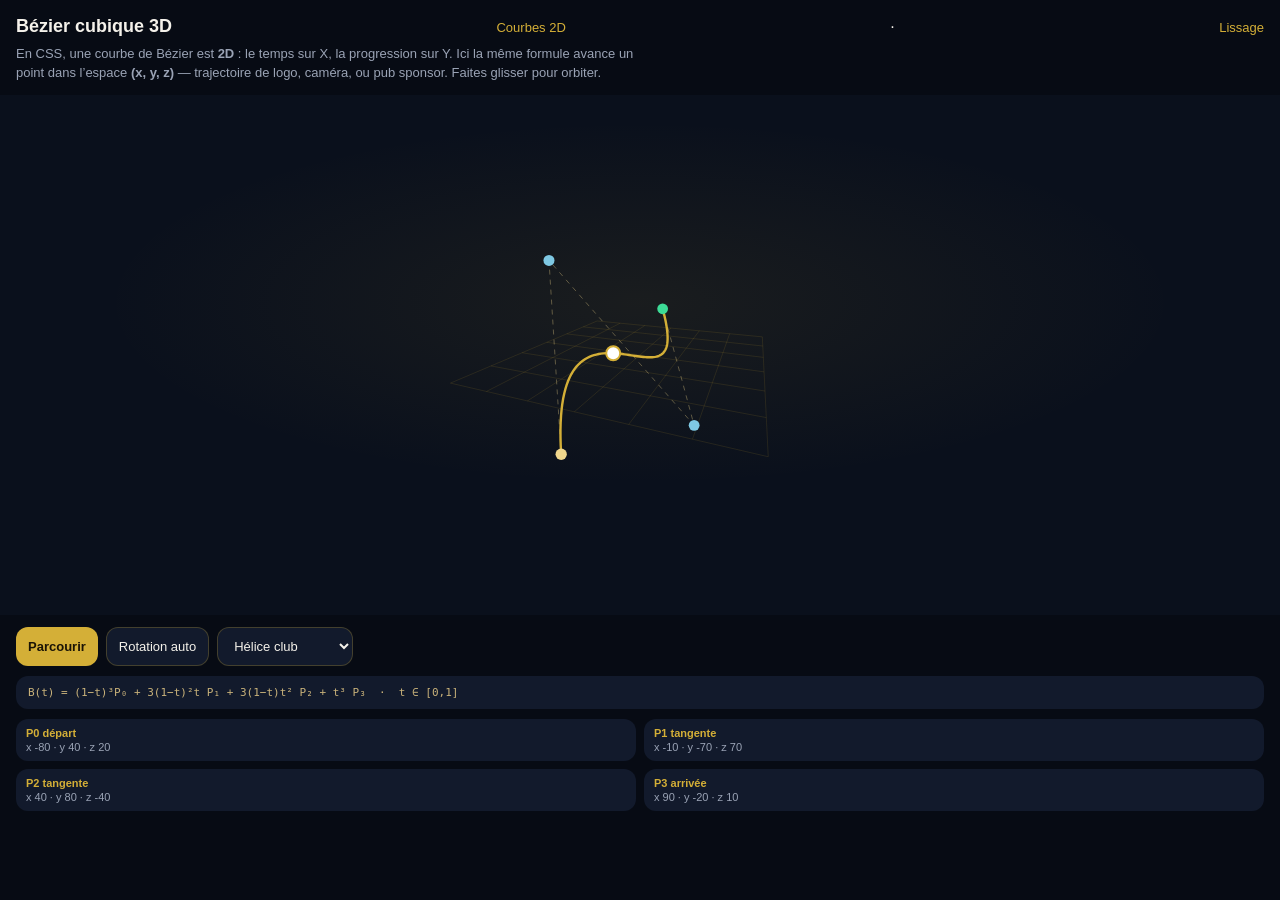
<file: motion/3d/index.html>
<!DOCTYPE html>
<html lang="fr">
<head>
<meta charset="UTF-8"/>
<meta name="viewport" content="width=device-width, initial-scale=1, viewport-fit=cover"/>
<meta name="theme-color" content="#070B14"/>
<title>ClubPulse · Bézier 3D</title>
<link rel="icon" href="../../assets/favicon.png"/>
<link rel="stylesheet" href="../../assets/bezier.css"/>
<style>
  :root { --navy:#070B14; --card:#121A2C; --gold:#D4AF37; --ink:#F4F1EA; --muted:#9AA3B5; }
  * { box-sizing: border-box; }
  body {
    margin: 0; background: var(--navy); color: var(--ink);
    font-family: -apple-system, BlinkMacSystemFont, "Segoe UI", sans-serif;
  }
  header {
    padding: 16px 16px 8px; display: flex; justify-content: space-between; align-items: baseline; gap: 12px;
  }
  header h1 { margin: 0; font-size: 18px; }
  header a { color: var(--gold); font-size: 13px; text-decoration: none; }
  .lead { margin: 0 16px 12px; color: var(--muted); font-size: 13px; line-height: 1.45; max-width: 640px; }
  canvas {
    display: block; width: 100%; height: min(62vh, 520px);
    background:
      radial-gradient(60% 50% at 50% 40%, rgba(212,175,55,.08), transparent 70%),
      #0A101C;
    touch-action: none;
  }
  .dock { padding: 12px 16px 28px; display: grid; gap: 10px; }
  .row { display: flex; gap: 8px; flex-wrap: wrap; }
  button, select {
    background: var(--card); color: var(--ink); border: 1px solid rgba(212,175,55,.25);
    border-radius: 12px; padding: 10px 12px; font: inherit; font-size: 13px; cursor: pointer;
  }
  button.gold { background: var(--gold); color: #1A1406; border: 0; font-weight: 700; }
  .eq {
    font-family: ui-monospace, Menlo, Consolas, monospace;
    font-size: 11px; color: #C9B27A; background: #121A2C;
    border-radius: 12px; padding: 10px 12px; overflow-x: auto;
  }
  .pts { display: grid; grid-template-columns: 1fr 1fr; gap: 8px; }
  .pt {
    background: var(--card); border-radius: 12px; padding: 8px 10px; font-size: 11px; color: var(--muted);
  }
  .pt b { color: var(--gold); display: block; margin-bottom: 2px; }
</style>
</head>
<body>
<header>
  <h1>Bézier cubique 3D</h1>
  <a href="../">Courbes 2D</a>
  · <a href="../smooth/">Lissage</a>
</header>
<p class="lead">
  En CSS, une courbe de Bézier est <b>2D</b> : le temps sur X, la progression sur Y.
  Ici la même formule avance un point dans l’espace <b>(x, y, z)</b> — trajectoire de logo, caméra, ou pub sponsor.
  Faites glisser pour orbiter.
</p>
<canvas id="c"></canvas>
<div class="dock">
  <div class="row">
    <button class="gold" id="play" type="button">Parcourir</button>
    <button id="spin" type="button">Rotation auto</button>
    <select id="preset">
      <option value="helix">Hélice club</option>
      <option value="arc">Arc de scène</option>
      <option value="loop">Boucle sponsor</option>
    </select>
  </div>
  <div class="eq">B(t) = (1−t)³P₀ + 3(1−t)²t P₁ + 3(1−t)t² P₂ + t³ P₃ &nbsp;·&nbsp; t ∈ [0,1]</div>
  <div class="pts" id="pts"></div>
</div>
<script src="../../assets/smooth.js"></script>
<script>
(function () {
  const cvs = document.getElementById("c");
  const ctx = cvs.getContext("2d");
  const presets = {
    helix: [[-80, 40, 20],[ -10,-70, 70],[ 40, 80,-40],[ 90,-20, 10]],
    arc:   [[-90, 30,  0],[ -20,-50, 80],[ 20,-50,-80],[ 90, 30,  0]],
    loop:  [[-70,  0, 40],[  80,-90, 20],[-80, 90,-30],[ 70,  0,-20]]
  };
  let P = presets.helix.map((p) => p.slice());
  let angX = 0.35, angY = 0.7, tgtX = 0.35, tgtY = 0.7, auto = true, tAnim = 0, playing = true;
  const labels = ["P0 départ", "P1 tangente", "P2 tangente", "P3 arrivée"];
  const colors = ["#F0D78C", "#7EC8E3", "#7EC8E3", "#3DDC97"];

  function resize() {
    const dpr = Math.min(2, window.devicePixelRatio || 1);
    cvs.width = cvs.clientWidth * dpr;
    cvs.height = cvs.clientHeight * dpr;
    ctx.setTransform(dpr, 0, 0, dpr, 0, 0);
  }
  window.addEventListener("resize", resize);
  resize();

  function rot(p) {
    let [x,y,z] = p;
    let c = Math.cos(angY), s = Math.sin(angY);
    let x1 = x * c - z * s, z1 = x * s + z * c;
    c = Math.cos(angX); s = Math.sin(angX);
    let y1 = y * c - z1 * s, z2 = y * s + z1 * c;
    return [x1, y1, z2];
  }
  function proj(p) {
    const [x,y,z] = rot(p);
    const f = 280 / (220 + z);
    return [cvs.clientWidth / 2 + x * f, cvs.clientHeight / 2 + y * f, f];
  }
  function bez(t) {
    const u = 1 - t, uu = u * u, tt = t * t;
    const a = uu * u, b = 3 * uu * t, c = 3 * u * tt, d = tt * t;
    return [
      a*P[0][0]+b*P[1][0]+c*P[2][0]+d*P[3][0],
      a*P[0][1]+b*P[1][1]+c*P[2][1]+d*P[3][1],
      a*P[0][2]+b*P[1][2]+c*P[2][2]+d*P[3][2]
    ];
  }

  function draw() {
    const w = cvs.clientWidth, h = cvs.clientHeight;
    ctx.clearRect(0, 0, w, h);
    ctx.strokeStyle = "rgba(212,175,55,.12)";
    ctx.lineWidth = 1;
    for (let i = -3; i <= 3; i++) {
      const a = proj([i*30, 0, -90]), b = proj([i*30, 0, 90]);
      ctx.beginPath(); ctx.moveTo(a[0], a[1]); ctx.lineTo(b[0], b[1]); ctx.stroke();
      const c = proj([-90, 0, i*30]), d = proj([90, 0, i*30]);
      ctx.beginPath(); ctx.moveTo(c[0], c[1]); ctx.lineTo(d[0], d[1]); ctx.stroke();
    }

    ctx.setLineDash([5, 5]);
    ctx.strokeStyle = "rgba(240,215,140,.35)";
    ctx.beginPath();
    let q = proj(P[0]); ctx.moveTo(q[0], q[1]);
    for (let i = 1; i < 4; i++) { q = proj(P[i]); ctx.lineTo(q[0], q[1]); }
    ctx.stroke();
    ctx.setLineDash([]);

    ctx.strokeStyle = "#D4AF37";
    ctx.lineWidth = 2.4;
    ctx.beginPath();
    for (let i = 0; i <= 80; i++) {
      const p = proj(bez(i / 80));
      if (i === 0) ctx.moveTo(p[0], p[1]); else ctx.lineTo(p[0], p[1]);
    }
    ctx.stroke();

    P.forEach((pt, i) => {
      const s = proj(pt);
      ctx.fillStyle = colors[i];
      ctx.beginPath(); ctx.arc(s[0], s[1], 5 + s[2] * 0.4, 0, Math.PI * 2); ctx.fill();
    });

    const m = proj(bez(tAnim));
    ctx.fillStyle = "#fff";
    ctx.beginPath(); ctx.arc(m[0], m[1], 7, 0, Math.PI * 2); ctx.fill();
    ctx.strokeStyle = "#D4AF37"; ctx.lineWidth = 2; ctx.stroke();
  }

  function tick(ts) {
    if (auto) tgtY += 0.008;
    if (window.K3CHSmooth) {
      angX = K3CHSmooth.ema(angX, tgtX, 0.12);
      angY = K3CHSmooth.ema(angY, tgtY, 0.12);
    } else { angX = tgtX; angY = tgtY; }
    if (playing) tAnim = (tAnim + 0.006) % 1;
    draw();
    requestAnimationFrame(tick);
  }
  requestAnimationFrame(tick);

  let last = null;
  cvs.addEventListener("pointerdown", (e) => { last = [e.clientX, e.clientY]; auto = false; cvs.setPointerCapture(e.pointerId); });
  cvs.addEventListener("pointermove", (e) => {
    if (!last) return;
    tgtY += (e.clientX - last[0]) * 0.01;
    tgtX += (e.clientY - last[1]) * 0.01;
    last = [e.clientX, e.clientY];
  });
  cvs.addEventListener("pointerup", () => { last = null; });

  function list() {
    document.getElementById("pts").innerHTML = P.map((p, i) =>
      `<div class="pt"><b>${labels[i]}</b>x ${p[0].toFixed(0)} · y ${p[1].toFixed(0)} · z ${p[2].toFixed(0)}</div>`
    ).join("");
  }
  list();
  document.getElementById("preset").onchange = (e) => {
    P = presets[e.target.value].map((p) => p.slice());
    tAnim = 0; list();
  };
  document.getElementById("play").onclick = () => { playing = !playing; };
  document.getElementById("spin").onclick = () => { auto = !auto; };
})();
</script>
</body>
</html>
</file>
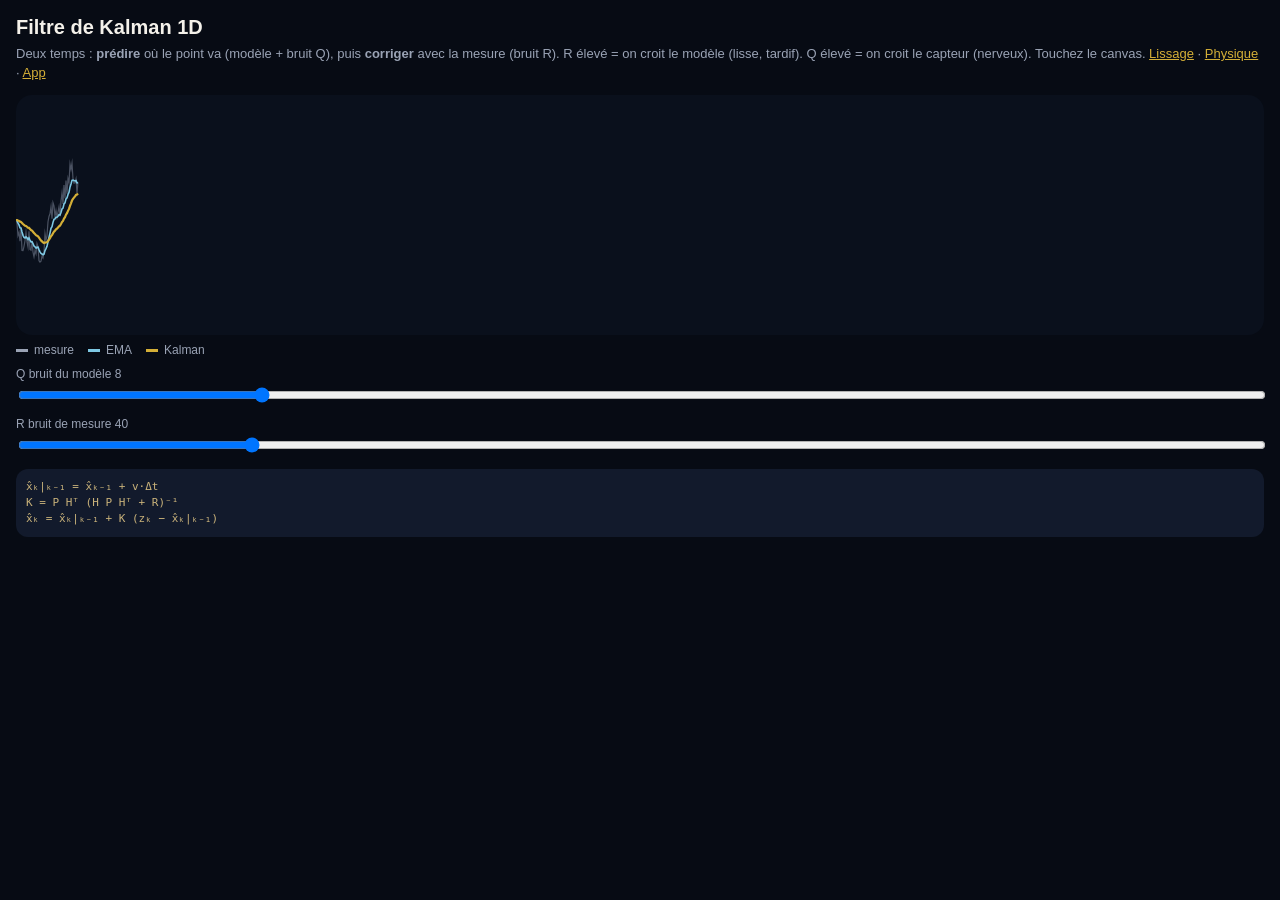
<file: motion/kalman/index.html>
<!DOCTYPE html>
<html lang="fr">
<head>
<meta charset="UTF-8"/>
<meta name="viewport" content="width=device-width, initial-scale=1"/>
<title>ClubPulse · Kalman</title>
<link rel="icon" href="../../assets/favicon.png"/>
<style>
  body { margin:0; background:#070B14; color:#F4F1EA; font-family:-apple-system,BlinkMacSystemFont,"Segoe UI",sans-serif; padding:16px 16px 40px; }
  h1 { font-size:20px; margin:0 0 6px; }
  p { color:#9AA3B5; font-size:13px; margin:0 0 12px; line-height:1.45; }
  a { color:#D4AF37; }
  canvas { width:100%; height:240px; background:#0A101C; border-radius:16px; display:block; }
  label { display:block; font-size:12px; color:#9AA3B5; margin:10px 0 4px; }
  input { width:100%; }
  .eq { font-family:ui-monospace,Menlo,monospace; font-size:11px; color:#C9B27A; background:#121A2C; padding:10px; border-radius:12px; margin-top:12px; }
  .leg { display:flex; gap:14px; font-size:12px; color:#9AA3B5; margin:8px 0 0; }
  .leg i { display:inline-block; width:12px; height:3px; margin-right:6px; vertical-align:middle; }
</style>
</head>
<body>
<h1>Filtre de Kalman 1D</h1>
<p>
  Deux temps : <b>prédire</b> où le point va (modèle + bruit Q), puis <b>corriger</b> avec la mesure (bruit R).
  R élevé = on croit le modèle (lisse, tardif). Q élevé = on croit le capteur (nerveux).
  Touchez le canvas. <a href="../smooth/">Lissage</a> · <a href="../physics/">Physique</a> · <a href="../../premium/">App</a>
</p>
<canvas id="c"></canvas>
<div class="leg">
  <span><i style="background:#9AA3B5"></i>mesure</span>
  <span><i style="background:#7EC8E3"></i>EMA</span>
  <span><i style="background:#D4AF37"></i>Kalman</span>
</div>
<label>Q bruit du modèle <span id="qv">8</span></label>
<input id="q" type="range" min="0.4" max="40" step="0.4" value="8"/>
<label>R bruit de mesure <span id="rv">40</span></label>
<input id="r" type="range" min="4" max="200" step="2" value="40"/>
<p class="eq">
  x̂ₖ|ₖ₋₁ = x̂ₖ₋₁ + v·Δt<br/>
  K = P Hᵀ (H P Hᵀ + R)⁻¹<br/>
  x̂ₖ = x̂ₖ|ₖ₋₁ + K (zₖ − x̂ₖ|ₖ₋₁)
</p>
<script src="../../assets/smooth.js"></script>
<script src="../../assets/kalman.js"></script>
<script>
  const cvs = document.getElementById("c");
  const ctx = cvs.getContext("2d");
  let raw = [], emaA = [], kalA = [], t = 0, finger = null;
  let kf = K3CHKalman.unidim();
  let last = performance.now();
  function resize() {
    const d = Math.min(2, devicePixelRatio || 1);
    cvs.width = cvs.clientWidth * d; cvs.height = cvs.clientHeight * d;
    ctx.setTransform(d,0,0,d,0,0);
  }
  addEventListener("resize", resize); resize();
  q.oninput = () => qv.textContent = q.value;
  r.oninput = () => rv.textContent = r.value;
  function reset() { kf = K3CHKalman.unidim(); }
  q.addEventListener("change", reset);
  r.addEventListener("change", reset);
  cvs.addEventListener("pointerdown", (e) => { finger = e.clientY; cvs.setPointerCapture(e.pointerId); });
  cvs.addEventListener("pointermove", (e) => { if (finger != null) finger = e.clientY; });
  cvs.addEventListener("pointerup", () => { finger = null; });

  function line(arr, color, w) {
    ctx.beginPath(); ctx.strokeStyle = color; ctx.lineWidth = w;
    arr.forEach((v, i) => i ? ctx.lineTo(i, v) : ctx.moveTo(i, v));
    ctx.stroke();
  }
  function frame(now) {
    const dt = Math.min(0.05, (now - last) / 1000);
    last = now;
    t += 1;
    const h = cvs.clientHeight;
    let z = h/2 + Math.sin(t*0.08)*34 + Math.sin(t*0.31)*8 + (Math.random()-0.5)*22;
    if (finger != null) z = finger - cvs.getBoundingClientRect().top;
    raw.push(z);
    emaA.push(emaA.length ? K3CHSmooth.ema(emaA[emaA.length-1], z, 0.18) : z);
    kalA.push(kf(z, dt, +q.value, +r.value).x);
    if (raw.length > cvs.clientWidth) { raw.shift(); emaA.shift(); kalA.shift(); }
    ctx.clearRect(0,0,cvs.clientWidth,cvs.clientHeight);
    line(raw, "rgba(154,163,181,.45)", 1.2);
    line(emaA, "#7EC8E3", 1.6);
    line(kalA, "#D4AF37", 2.2);
    requestAnimationFrame(frame);
  }
  requestAnimationFrame(frame);
</script>
</body>
</html>
</file>
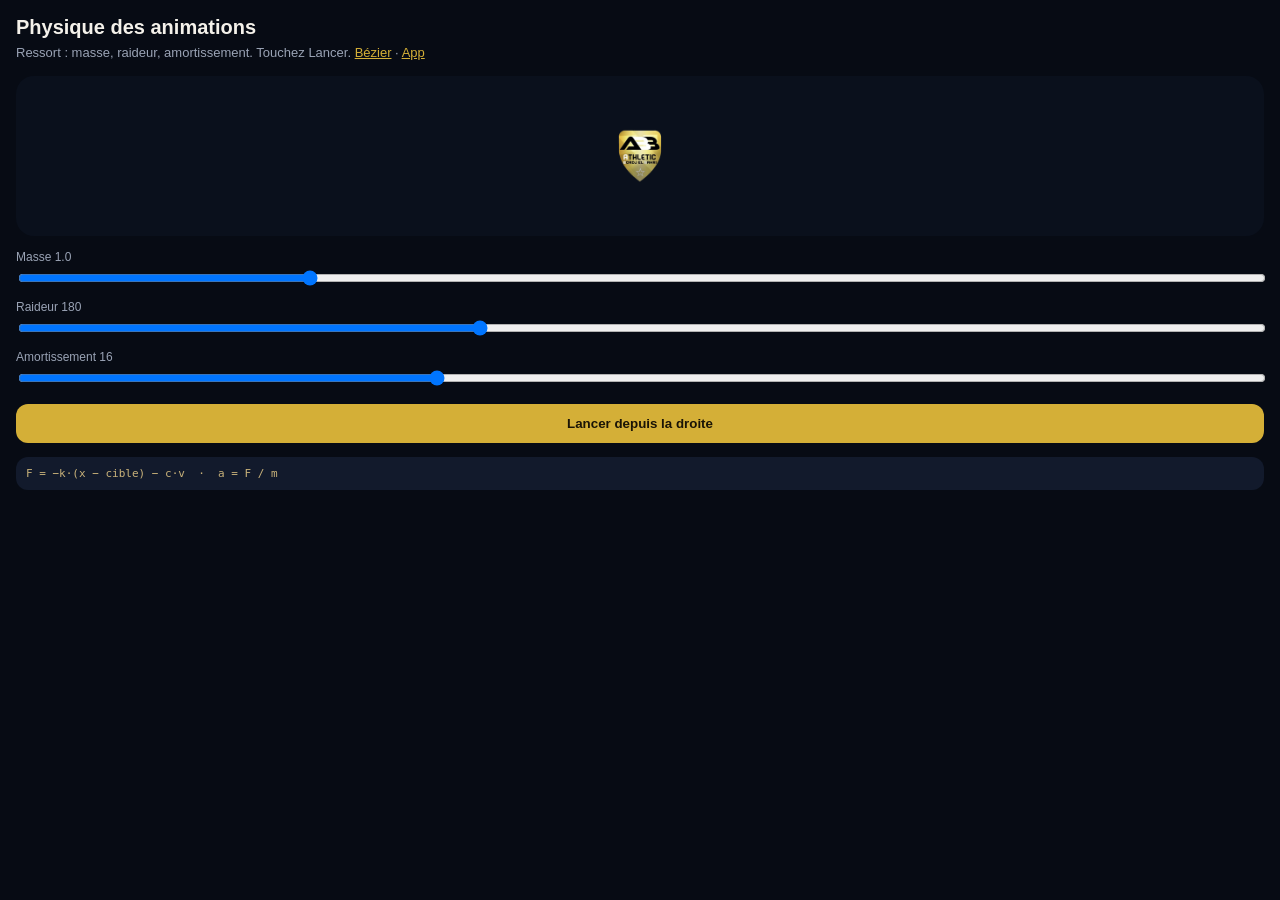
<file: motion/physics/index.html>
<!DOCTYPE html>
<html lang="fr">
<head>
<meta charset="UTF-8"/>
<meta name="viewport" content="width=device-width, initial-scale=1"/>
<title>ClubPulse · Physique</title>
<link rel="icon" href="../../assets/favicon.png"/>
<style>
  body { margin:0; background:#070B14; color:#F4F1EA; font-family:-apple-system,BlinkMacSystemFont,"Segoe UI",sans-serif; padding:16px 16px 40px; }
  h1 { font-size:20px; margin:0 0 6px; }
  p { color:#9AA3B5; font-size:13px; margin:0 0 16px; }
  a { color:#D4AF37; }
  .stage { height: 160px; background:#0A101C; border-radius:18px; position:relative; overflow:hidden; margin-bottom:14px; }
  .ball { position:absolute; left:50%; top:50%; width:56px; height:56px; margin:-28px 0 0 -28px; object-fit:contain; }
  label { display:block; font-size:12px; color:#9AA3B5; margin:10px 0 4px; }
  input { width:100%; }
  button { width:100%; margin-top:14px; border:0; background:#D4AF37; color:#1A1406; font-weight:800; border-radius:12px; padding:12px; }
  .eq { font-family:ui-monospace,Menlo,monospace; font-size:11px; color:#C9B27A; background:#121A2C; padding:10px; border-radius:12px; margin-top:14px; }
</style>
</head>
<body>
<h1>Physique des animations</h1>
<p>Ressort : masse, raideur, amortissement. Touchez Lancer. <a href="../">Bézier</a> · <a href="../../premium/">App</a></p>
<div class="stage"><img class="ball" id="ball" src="../../assets/logo-abb-emblem.png" alt="ABB"/></div>
<label>Masse <span id="mv">1.0</span></label>
<input id="mass" type="range" min="0.4" max="3" step="0.1" value="1"/>
<label>Raideur <span id="kv">180</span></label>
<input id="stiff" type="range" min="40" max="420" step="5" value="180"/>
<label>Amortissement <span id="dv">16</span></label>
<input id="damp" type="range" min="4" max="40" step="1" value="16"/>
<button type="button" id="go">Lancer depuis la droite</button>
<p class="eq">F = −k·(x − cible) − c·v &nbsp;·&nbsp; a = F / m</p>
<script src="../../assets/physics.js"></script>
<script>
  function sync() {
    mv.textContent = mass.value;
    kv.textContent = stiff.value;
    dv.textContent = damp.value;
  }
  ["mass","stiff","damp"].forEach((id) => document.getElementById(id).oninput = sync);
  go.onclick = function () {
    K3CHPhysics.spring(ball, { x: 120, s: 0.7 }, { x: 0, s: 1 }, {
      mass: +mass.value, stiff: +stiff.value, damp: +damp.value
    });
  };
  go.click();
</script>
</body>
</html>
</file>
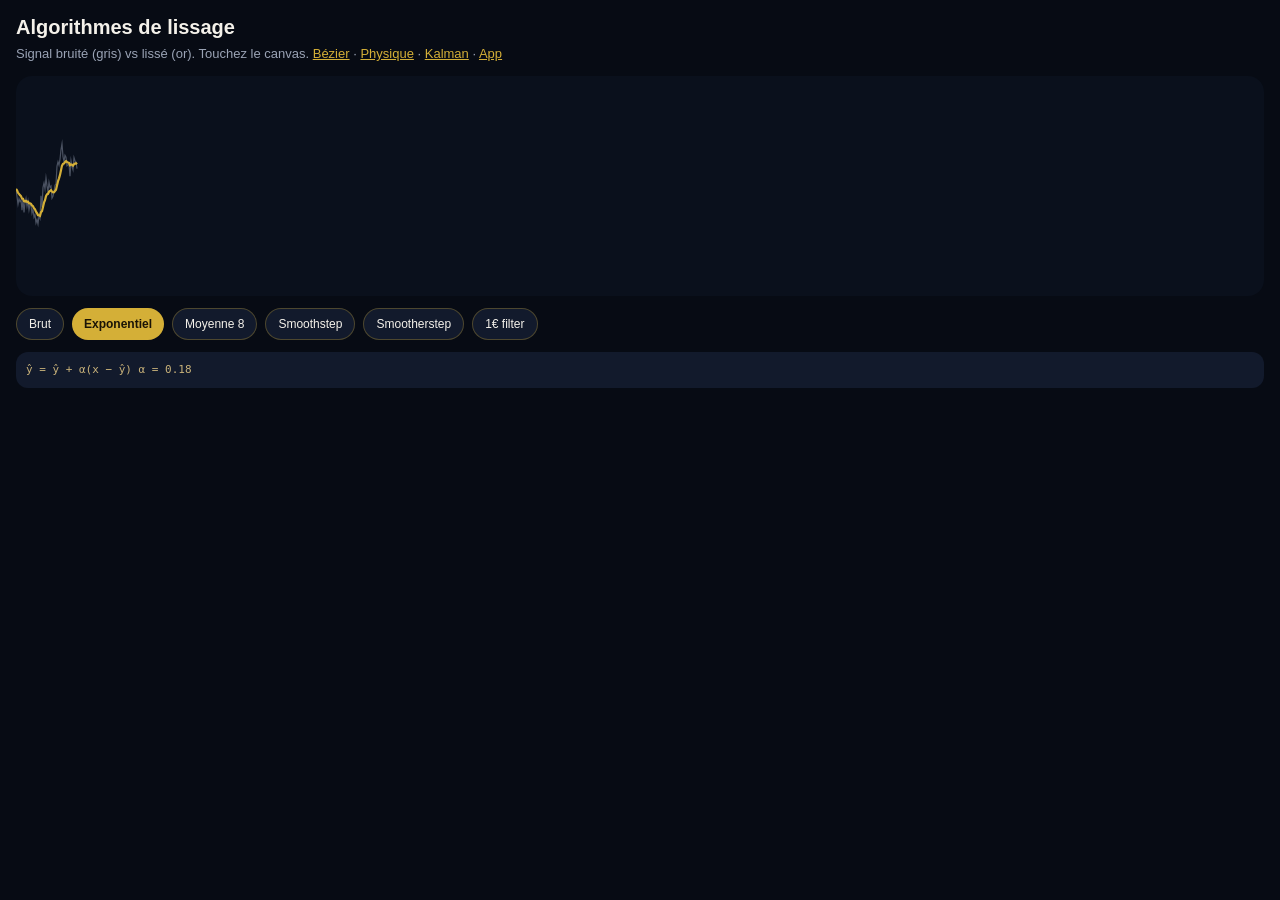
<file: motion/smooth/index.html>
<!DOCTYPE html>
<html lang="fr">
<head>
<meta charset="UTF-8"/>
<meta name="viewport" content="width=device-width, initial-scale=1"/>
<title>ClubPulse · Lissage</title>
<link rel="icon" href="../../assets/favicon.png"/>
<style>
  body { margin:0; background:#070B14; color:#F4F1EA; font-family:-apple-system,BlinkMacSystemFont,"Segoe UI",sans-serif; padding:16px 16px 36px; }
  h1 { font-size:20px; margin:0 0 6px; }
  p { color:#9AA3B5; font-size:13px; margin:0 0 12px; line-height:1.45; }
  a { color:#D4AF37; }
  canvas { width:100%; height:220px; background:#0A101C; border-radius:16px; display:block; }
  .row { display:flex; flex-wrap:wrap; gap:8px; margin:12px 0; }
  button { border:1px solid rgba(212,175,55,.3); background:#121A2C; color:#F4F1EA; border-radius:999px; padding:8px 12px; font-size:12px; }
  button.on { background:#D4AF37; color:#1A1406; font-weight:700; border:0; }
  .eq { font-family:ui-monospace,Menlo,monospace; font-size:11px; color:#C9B27A; background:#121A2C; padding:10px; border-radius:12px; }
</style>
</head>
<body>
<h1>Algorithmes de lissage</h1>
<p>Signal bruité (gris) vs lissé (or). Touchez le canvas. <a href="../">Bézier</a> · <a href="../physics/">Physique</a> · <a href="../kalman/">Kalman</a> · <a href="../../premium/">App</a></p>
<canvas id="c"></canvas>
<div class="row" id="ops"></div>
<p class="eq" id="eq"></p>
<script src="../../assets/smooth.js"></script>
<script>
  const S = K3CHSmooth;
  const algos = [
    { id: "raw", name: "Brut", eq: "xₙ" },
    { id: "ema", name: "Exponentiel", eq: "ŷ = ŷ + α(x − ŷ)    α = 0.18" },
    { id: "avg", name: "Moyenne 8", eq: "ŷ = (xₙ−7 + … + xₙ) / 8" },
    { id: "step", name: "Smoothstep", eq: "t²(3 − 2t)" },
    { id: "sstep", name: "Smootherstep", eq: "t³(t(6t − 15) + 10)" },
    { id: "euro", name: "1€ filter", eq: "cutoff = 1.2 + β|ẋ|   (pointeur)" }
  ];
  let mode = "ema";
  const ops = document.getElementById("ops");
  algos.forEach((a) => {
    const b = document.createElement("button");
    b.textContent = a.name; b.dataset.id = a.id;
    if (a.id === mode) b.className = "on";
    b.onclick = () => { mode = a.id; [...ops.children].forEach((x) => x.classList.toggle("on", x === b)); eq.textContent = a.eq; reset(); };
    ops.appendChild(b);
  });
  eq.textContent = algos[1].eq;

  const cvs = document.getElementById("c");
  const ctx = cvs.getContext("2d");
  let raw = [], sm = [], t = 0, finger = null;
  let avg = S.movingAvg(8), euro = S.oneEuro(1.2, 0.012);
  function reset() { raw = []; sm = []; avg = S.movingAvg(8); euro = S.oneEuro(1.2, 0.012); }
  function resize() {
    const d = Math.min(2, devicePixelRatio || 1);
    cvs.width = cvs.clientWidth * d; cvs.height = cvs.clientHeight * d;
    ctx.setTransform(d,0,0,d,0,0);
  }
  addEventListener("resize", resize); resize();
  cvs.addEventListener("pointerdown", (e) => { finger = e.clientY; cvs.setPointerCapture(e.pointerId); });
  cvs.addEventListener("pointermove", (e) => { if (finger != null) finger = e.clientY; });
  cvs.addEventListener("pointerup", () => { finger = null; });

  function sample() {
    t += 1;
    const h = cvs.clientHeight;
    const noise = (Math.sin(t * 0.09) * 28 + Math.sin(t * 0.37) * 10) + (Math.random() - 0.5) * 18;
    let x = h / 2 + noise;
    if (finger != null) x = finger - cvs.getBoundingClientRect().top;
    raw.push(x);
    let y = x;
    if (mode === "ema") y = sm.length ? S.ema(sm[sm.length - 1], x, 0.18) : x;
    else if (mode === "avg") y = avg(x);
    else if (mode === "step") y = S.lerp(sm[sm.length - 1] || x, x, S.smoothstep(0.35));
    else if (mode === "sstep") y = S.lerp(sm[sm.length - 1] || x, x, S.smootherstep(0.28));
    else if (mode === "euro") y = euro(x);
    sm.push(y);
    if (raw.length > cvs.clientWidth) { raw.shift(); sm.shift(); }
  }
  function line(arr, color, w) {
    ctx.beginPath(); ctx.strokeStyle = color; ctx.lineWidth = w;
    arr.forEach((v, i) => { if (i === 0) ctx.moveTo(i, v); else ctx.lineTo(i, v); });
    ctx.stroke();
  }
  function frame() {
    sample();
    ctx.clearRect(0, 0, cvs.clientWidth, cvs.clientHeight);
    line(raw, "rgba(154,163,181,.45)", 1.2);
    if (mode !== "raw") line(sm, "#D4AF37", 2.2);
    requestAnimationFrame(frame);
  }
  requestAnimationFrame(frame);
</script>
</body>
</html>
</file>
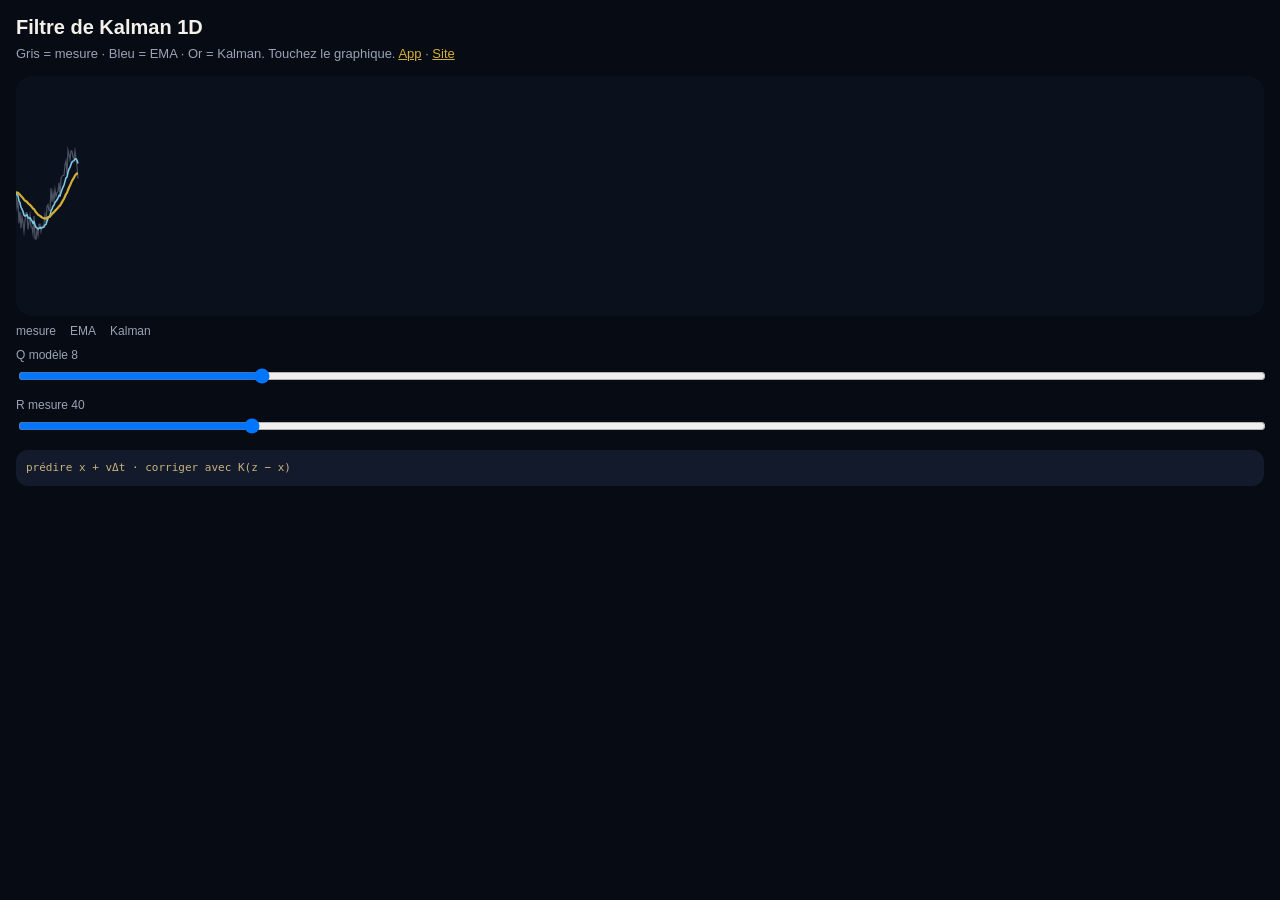
<file: kalman.html>
<!DOCTYPE html>
<html lang="fr">
<head>
<meta charset="UTF-8"/>
<meta name="viewport" content="width=device-width, initial-scale=1"/>
<title>ClubPulse · Kalman</title>
<style>
  body { margin:0; background:#070B14; color:#F4F1EA; font-family:-apple-system,BlinkMacSystemFont,"Segoe UI",sans-serif; padding:16px 16px 40px; }
  h1 { font-size:20px; margin:0 0 6px; }
  p { color:#9AA3B5; font-size:13px; margin:0 0 12px; line-height:1.45; }
  a { color:#D4AF37; }
  canvas { width:100%; height:240px; background:#0A101C; border-radius:16px; display:block; touch-action:none; }
  label { display:block; font-size:12px; color:#9AA3B5; margin:10px 0 4px; }
  input { width:100%; }
  .eq { font-family:ui-monospace,Menlo,monospace; font-size:11px; color:#C9B27A; background:#121A2C; padding:10px; border-radius:12px; margin-top:12px; }
  .leg { display:flex; gap:14px; font-size:12px; color:#9AA3B5; margin:8px 0 0; }
</style>
</head>
<body>
<h1>Filtre de Kalman 1D</h1>
<p>Gris = mesure · Bleu = EMA · Or = Kalman. Touchez le graphique. <a href="premium/">App</a> · <a href="./">Site</a></p>
<canvas id="c" width="360" height="240"></canvas>
<div class="leg"><span>mesure</span><span>EMA</span><span>Kalman</span></div>
<label>Q modèle <span id="qv">8</span></label>
<input id="q" type="range" min="0.4" max="40" step="0.4" value="8"/>
<label>R mesure <span id="rv">40</span></label>
<input id="r" type="range" min="4" max="200" step="2" value="40"/>
<p class="eq">prédire x + vΔt · corriger avec K(z − x)</p>
<script>
function ema(p,n,a){return p+(n-p)*a;}
function kalman(){
  var x=0,v=0,p00=1,p01=0,p10=0,p11=1,ok=false;
  return function(z,dt,q,r){
    if(!ok){ok=true;x=z;return x;}
    x=x+v*dt;
    p00+=dt*(p10+p01)+dt*dt*p11+q*dt; p01+=dt*p11; p10+=dt*p11; p11+=q*dt;
    var s=p00+r,k0=p00/s,k1=p10/s,y=z-x;
    x+=k0*y; v+=k1*y;
    var a=(1-k0)*p00,b=(1-k0)*p01,c=p10-k1*p00,d=p11-k1*p01;
    p00=a;p01=b;p10=c;p11=d; return x;
  };
}
var cvs=document.getElementById("c"),ctx=cvs.getContext("2d");
var raw=[],em=[],ka=[],t=0,finger=null,kf=kalman(),last=performance.now();
function fit(){
  var d=Math.min(2,devicePixelRatio||1);
  var w=cvs.clientWidth||360,h=cvs.clientHeight||240;
  cvs.width=w*d; cvs.height=h*d; ctx.setTransform(d,0,0,d,0,0);
}
addEventListener("resize",fit); fit();
q.oninput=function(){qv.textContent=q.value;kf=kalman();};
r.oninput=function(){rv.textContent=r.value;kf=kalman();};
cvs.addEventListener("pointerdown",function(e){finger=e.clientY;cvs.setPointerCapture(e.pointerId);});
cvs.addEventListener("pointermove",function(e){if(finger!=null)finger=e.clientY;});
cvs.addEventListener("pointerup",function(){finger=null;});
function line(arr,col,w){
  ctx.beginPath();ctx.strokeStyle=col;ctx.lineWidth=w;
  for(var i=0;i<arr.length;i++) i?ctx.lineTo(i,arr[i]):ctx.moveTo(i,arr[i]);
  ctx.stroke();
}
function frame(now){
  var dt=Math.min(0.05,(now-last)/1000); last=now; t++;
  var h=cvs.clientHeight||240;
  var z=h/2+Math.sin(t*0.08)*34+Math.sin(t*0.31)*8+(Math.random()-0.5)*22;
  if(finger!=null) z=finger-cvs.getBoundingClientRect().top;
  raw.push(z); em.push(em.length?ema(em[em.length-1],z,0.18):z); ka.push(kf(z,dt,+q.value,+r.value));
  if(raw.length>Math.max(120,cvs.clientWidth||360)){raw.shift();em.shift();ka.shift();}
  ctx.clearRect(0,0,cvs.clientWidth||360,h);
  line(raw,"rgba(154,163,181,.45)",1.2); line(em,"#7EC8E3",1.6); line(ka,"#D4AF37",2.2);
  requestAnimationFrame(frame);
}
requestAnimationFrame(frame);
</script>
</body>
</html>
</file>
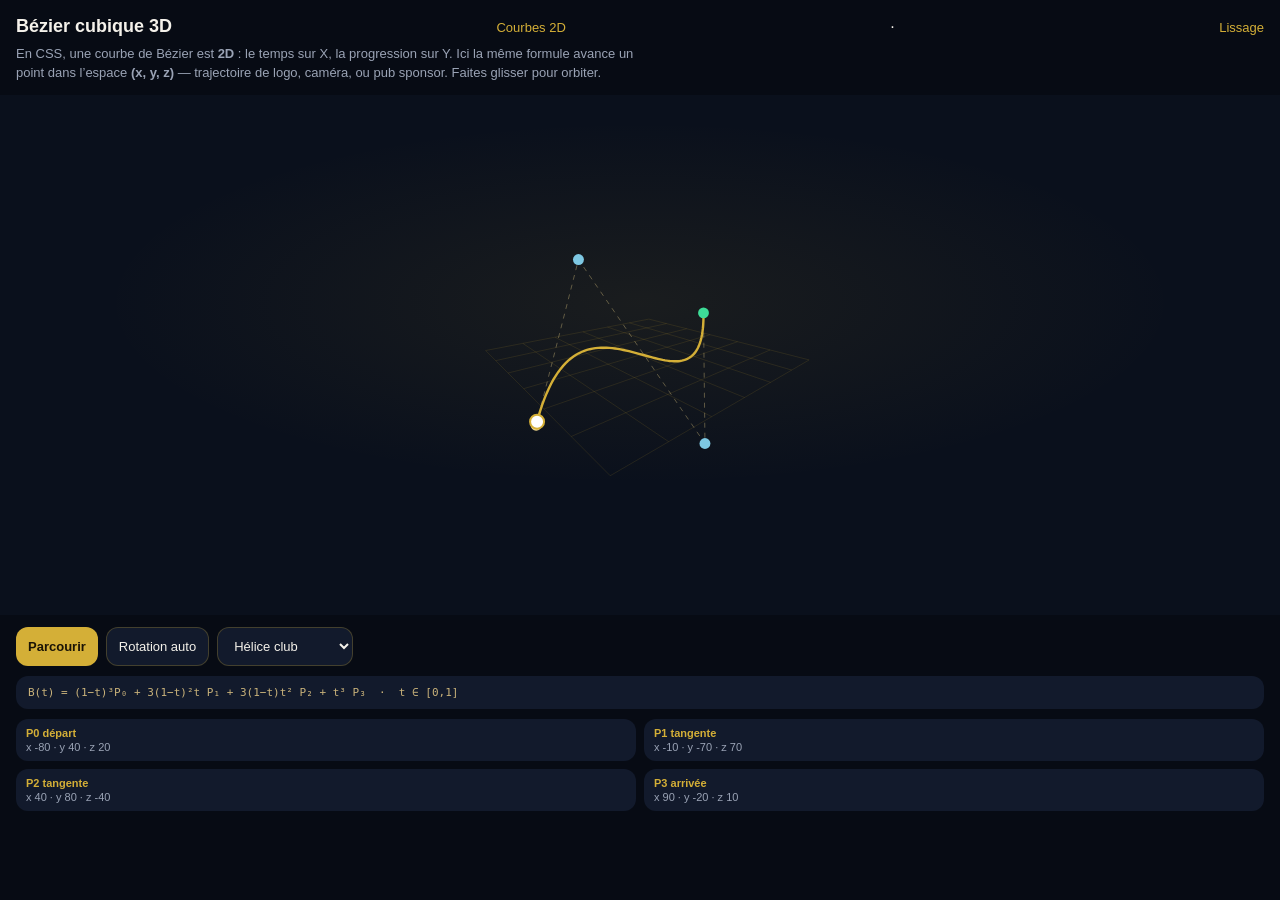
<file: motion/3d.html>
<!DOCTYPE html>
<meta charset="UTF-8"/>
<meta http-equiv="refresh" content="0;url=./3d/"/>
<link rel="canonical" href="./3d/"/>
<title>Redirection Bézier 3D</title>
<p><a href="./3d/">Ouvrir le lab 3D</a></p>
</file>
<file: assets/style.css>
@font-face { font-family: "Noto Sans Arabic"; src: url("NotoSansArabic-Regular.ttf") format("truetype"); font-weight: 400; font-display: swap; }
@font-face { font-family: "Noto Sans Arabic"; src: url("NotoSansArabic-Bold.ttf") format("truetype"); font-weight: 700; font-display: swap; }
:root {
  --bg: #09090B;
  --gold: #E4C15A;
  --gold2: #F6E7A8;
  --ink: #F7F4EC;
  --muted: #C8C2B4;
  --card: #141416;
}
* { box-sizing: border-box; }
html { scroll-behavior: smooth; }
body {
  margin: 0; color: var(--ink);
  background:
    radial-gradient(80% 40% at 50% 0%, rgba(228,193,90,.12), transparent 55%),
    repeating-linear-gradient(90deg, #0C0C0E 0 18px, #131316 18px 20px);
  font-family: system-ui, -apple-system, "Segoe UI", Roboto, "Helvetica Neue", Arial, sans-serif;
  line-height: 1.5;
}
html[lang="ar"] body { font-family: "Noto Sans Arabic", system-ui, sans-serif; }
img { max-width: 100%; }
.wrap { width: min(1180px, calc(100% - 48px)); margin: 0 auto; }
.topbar {
  position: sticky; top: 0; z-index: 20;
  background: rgba(9,9,11,.92); backdrop-filter: blur(12px);
  border-bottom: 1px solid rgba(228,193,90,.28);
}
.bar { display: flex; align-items: center; gap: 28px; min-height: 72px; }
.brand { display: flex; align-items: center; gap: 10px; color: var(--ink); text-decoration: none; font-weight: 650; }
.brand img { width: 42px; height: 42px; object-fit: contain; }
.brand b { color: var(--gold); }
.sitenav { display: flex; gap: 22px; margin-inline-start: auto; }
.sitenav a { color: var(--ink); text-decoration: none; font-size: 15px; font-weight: 600; }
.sitenav a:hover { color: var(--gold); }
.lang { display: flex; gap: 6px; }
.lang button {
  border: 1px solid rgba(228,193,90,.5); background: transparent; color: var(--ink);
  padding: 6px 12px; border-radius: 999px; cursor: pointer; font: inherit; font-size: 14px;
}
.lang button[aria-pressed="true"] { background: var(--gold); color: #16130C; font-weight: 700; }

.hero {
  display: grid; grid-template-columns: 1.15fr .72fr; gap: 48px;
  align-items: center; padding: 48px 0 24px; text-align: start;
}
.hero-logo { width: 112px; height: auto; display: block; margin: 0 0 8px; }
.eyebrow { color: var(--gold); text-transform: uppercase; letter-spacing: 2px; font-size: 13px; margin: 8px 0 4px; font-weight: 700; }
html[lang="ar"] .eyebrow { letter-spacing: 0; font-size: 15px; }
h1 { font-size: clamp(36px, 4vw, 58px); margin: 0 0 12px; color: var(--gold2); line-height: 1.05; }
.lead { color: var(--muted); font-size: 18px; max-width: 540px; margin: 0 0 22px; }
.actions { display: flex; flex-wrap: wrap; gap: 12px; align-items: center; }
.btn-apk {
  display: inline-flex; align-items: center; gap: 12px; text-decoration: none; color: #16130C;
  background: linear-gradient(180deg, #F8EFBE 0%, #E4C15A 55%, #C9962A 100%);
  padding: 14px 22px; border-radius: 16px; font-weight: 700;
}
.btn-apk small { display: block; font-weight: 600; opacity: .75; }
.btn-web {
  display: inline-flex; align-items: center; text-decoration: none; color: var(--gold2);
  border: 1px solid rgba(228,193,90,.45); padding: 14px 18px; border-radius: 16px; font-weight: 700;
}
.note { color: var(--muted); font-size: 13px; margin: 14px 0 0; }

.hero-device {
  height: 740px; border-radius: 28px; overflow: hidden;
  border: 1px solid rgba(228,193,90,.45);
  box-shadow: 0 24px 60px rgba(0,0,0,.45);
  background: #000;
}
.hero-device iframe { width: 100%; height: 100%; border: 0; background: #09090B; }

.features, .install { padding: 28px 0 10px; }
h2 { font-size: 28px; margin: 0 0 16px; }
.grid { display: grid; grid-template-columns: repeat(4, 1fr); gap: 14px; }
.grid article {
  background: rgba(20,20,22,.92); border: 1px solid rgba(228,193,90,.2);
  border-radius: 18px; padding: 16px;
}
.grid h3 { margin: 8px 0 6px; font-size: 16px; }
.grid p { margin: 0; color: var(--muted); font-size: 14px; }
.ico { font-size: 22px; }
.chips { display: flex; flex-wrap: wrap; gap: 8px; margin: 16px 0 8px; }
.chips span {
  border: 1px solid rgba(228,193,90,.4); color: var(--gold2);
  border-radius: 999px; padding: 6px 12px; font-size: 13px; font-weight: 700;
}
.install ol {
  list-style: none; padding: 0; margin: 0;
  display: grid; grid-template-columns: repeat(3, 1fr); gap: 14px;
}
.install li {
  display: flex; gap: 12px; background: rgba(20,20,22,.92);
  border: 1px solid rgba(228,193,90,.2); border-radius: 18px; padding: 16px;
}
.num {
  flex: 0 0 28px; height: 28px; border-radius: 50%; background: var(--gold); color: #16130C;
  font-weight: 800; display: grid; place-items: center;
}
.install p { margin: 4px 0 0; color: var(--muted); font-size: 14px; }

.footer { margin-top: 36px; background: #fff; color: #161616; }
.sponsor {
  display: flex; align-items: center; justify-content: space-between; gap: 16px;
  min-height: 88px;
}
.sponsor span {
  font-weight: 800; letter-spacing: 1.2px; text-transform: uppercase; color: #1E3A8A; font-size: 14px;
}
.sponsor-logo img { height: 48px; width: auto; display: block; }
.copy { margin: 0; padding: 0 0 18px; text-align: center; color: #444; font-size: 13px; }

@media (max-width: 980px) {
  .sitenav { display: none; }
  .hero { grid-template-columns: 1fr; padding-top: 28px; }
  .hero-device { height: 640px; }
  .grid { grid-template-columns: 1fr 1fr; }
  .install ol { grid-template-columns: 1fr; }
}
@media (max-width: 640px) {
  .wrap { width: min(1180px, calc(100% - 28px)); }
  .grid { grid-template-columns: 1fr; }
  .hero-device { height: 560px; }
}
</file>
<file: assets/bezier.css>
/* ClubPulse — palette de courbes de Bézier */
:root {
  --ease-out-expo: cubic-bezier(0.16, 1, 0.3, 1);
  --ease-out-quart: cubic-bezier(0.25, 1, 0.5, 1);
  --ease-in-quart: cubic-bezier(0.5, 0, 0.75, 0);
  --ease-in-out-quint: cubic-bezier(0.83, 0, 0.17, 1);
  --ease-spring: cubic-bezier(0.34, 1.45, 0.64, 1);
  --ease-soft: cubic-bezier(0.22, 1, 0.36, 1);
  --ease-hold: cubic-bezier(0.45, 0.05, 0.55, 0.95);
}
</file>
<file: assets/splash.css>
/* ClubPulse — animations avancées splash */
@property --splash-ang {
  syntax: "<angle>";
  inherits: false;
  initial-value: 0deg;
}

.splash {
  position: fixed; inset: 0; z-index: 80;
  isolation: isolate;
  background: #070B14;
  display: grid; place-items: center;
  color: #F4F1EA;
  font-family: -apple-system, BlinkMacSystemFont, "Segoe UI", sans-serif;
  transition: opacity .5s ease, filter .5s ease;
  overflow: hidden;
}
.splash::before {
  content: "";
  position: absolute; inset: -20%;
  background:
    radial-gradient(40% 30% at 50% 35%, rgba(212,175,55,.22), transparent 70%),
    conic-gradient(from var(--splash-ang), transparent 0 70%, rgba(212,175,55,.08) 78%, transparent 88%);
  animation: splash-aurora 8s linear infinite;
  pointer-events: none;
}
.splash.is-out { opacity: 0; filter: blur(8px); pointer-events: none; }

.splash-scene {
  position: absolute; inset: 0;
  display: flex; flex-direction: column; align-items: center; justify-content: center;
  gap: 16px; padding: 24px;
  opacity: 0;
  transform: translateY(16px) scale(.94);
  filter: blur(8px);
  transition: opacity .55s var(--ease-out-expo, cubic-bezier(.16,1,.3,1)), transform .55s var(--ease-out-expo, cubic-bezier(.16,1,.3,1)), filter .55s var(--ease-out-expo, cubic-bezier(.16,1,.3,1));
}
.splash-scene.on { opacity: 1; transform: none; filter: none; }

.splash .ring {
  width: 176px; height: 176px; border-radius: 50%;
  position: absolute;
  background: conic-gradient(from var(--splash-ang), #D4AF37, transparent 28%, transparent 72%, #F0D78C);
  -webkit-mask: radial-gradient(farthest-side, transparent calc(100% - 2px), #000 calc(100% - 1px));
          mask: radial-gradient(farthest-side, transparent calc(100% - 2px), #000 calc(100% - 1px));
  animation: splash-ang 2.2s linear infinite;
}
.splash .ring:after {
  content: ""; position: absolute; inset: 12px; border-radius: 50%;
  border: 1px solid rgba(212,175,55,.14);
}

.crest-wrap {
  width: 120px; height: 120px;
  position: relative; z-index: 1;
  display: grid; place-items: center;
}
.splash .crest {
  width: 112px; height: 112px; object-fit: contain;
  animation: splash-float 2.4s ease-in-out infinite;
  filter: drop-shadow(0 14px 30px rgba(212,175,55,.32));
}
.crest-wrap::after {
  content: "";
  position: absolute; inset: -8%;
  background: linear-gradient(105deg, transparent 35%, rgba(255,236,180,.7) 50%, transparent 65%);
  transform: translateX(-120%);
  animation: splash-shine 1.8s ease-in-out .2s infinite;
  pointer-events: none;
  mix-blend-mode: screen;
}

.splash-sparks {
  position: absolute; width: 220px; height: 220px; pointer-events: none;
}
.splash-sparks i {
  position: absolute; width: 4px; height: 4px; border-radius: 50%;
  background: #F0D78C; opacity: 0;
  animation: splash-spark 2.2s ease-in-out infinite;
}
.splash-sparks i:nth-child(1) { top: 18%; left: 12%; animation-delay: 0s; }
.splash-sparks i:nth-child(2) { top: 8%; right: 22%; animation-delay: .35s; }
.splash-sparks i:nth-child(3) { bottom: 16%; left: 20%; animation-delay: .7s; }
.splash-sparks i:nth-child(4) { bottom: 10%; right: 14%; animation-delay: 1s; }
.splash-sparks i:nth-child(5) { top: 46%; left: 2%; animation-delay: .2s; }
.splash-sparks i:nth-child(6) { top: 40%; right: 0; animation-delay: .9s; }

.splash-name {
  margin: 138px 0 0; font-size: 15px; letter-spacing: 1.4px;
  text-transform: uppercase; color: #D4AF37; font-weight: 700; text-align: center;
  animation: splash-kern 1.6s ease both;
}
.splash .kicker {
  margin: 0; font-size: 11px; letter-spacing: 2.4px; text-transform: uppercase; color: #D4AF37;
}
.splash .ad-logo {
  width: min(240px, 72vw); height: 58px; object-fit: contain;
  animation: splash-ad 1.15s var(--ease-spring, cubic-bezier(.34,1.45,.64,1)) both;
  filter: drop-shadow(0 10px 24px rgba(0,180,160,.18));
}
.splash .ad-name { margin: 0; color: #9AA3B5; font-size: 13px; letter-spacing: .3px; }

.splash-bar {
  position: absolute; bottom: 11%; left: 50%;
  width: min(180px, 46vw); height: 2px;
  transform: translateX(-50%);
  background: rgba(212,175,55,.15); overflow: hidden; border-radius: 99px;
}
.splash-bar b {
  display: block; height: 100%; width: 0;
  background: linear-gradient(90deg, #8A7340, #F0D78C, #D4AF37);
  animation: splash-load 3s var(--ease-out-expo, cubic-bezier(.16,1,.3,1)) forwards;
}

@keyframes splash-ang { to { --splash-ang: 360deg; } }
@keyframes splash-aurora { to { --splash-ang: 360deg; transform: rotate(18deg); } }
@keyframes splash-float {
  0%,100% { transform: translateY(0) scale(1); }
  50% { transform: translateY(-7px) scale(1.04); }
}
@keyframes splash-shine {
  0% { transform: translateX(-130%) skewX(-18deg); }
  100% { transform: translateX(130%) skewX(-18deg); }
}
@keyframes splash-spark {
  0%,100% { opacity: 0; transform: scale(.4) translateY(0); }
  40% { opacity: 1; transform: scale(1) translateY(-10px); }
}
@keyframes splash-kern {
  from { letter-spacing: 6px; opacity: 0; }
  to { letter-spacing: 1.4px; opacity: 1; }
}
@keyframes splash-ad {
  from { opacity: 0; clip-path: inset(0 40% 0 40%); transform: scale(.92); }
  to { opacity: 1; clip-path: inset(0 0 0 0); transform: none; }
}
@keyframes splash-load { to { width: 100%; } }

.splash .crest.bez3-live,
.splash .ad-logo.bez3-live,
.hero-logo.bez3-live,
.brand img.bez3-live {
  animation: none !important;
  will-change: transform, filter;
  transform-origin: center center;
}
@media (prefers-reduced-motion: reduce) {
  .splash::before, .splash .ring, .splash .crest, .crest-wrap::after,
  .splash-sparks i, .splash .ad-logo, .splash-name, .splash-bar b { animation: none; }
  .splash-scene { filter: none; transform: none; }
}
</file>
<file: assets/motion.css>
/* ClubPulse — motion après splash */
.hero-logo {
  animation: float-logo 4.5s var(--ease-hold, cubic-bezier(.45,.05,.55,.95)) infinite;
  transform-origin: center;
}
.brand img {
  animation: crest-idle 3.6s var(--ease-hold, cubic-bezier(.45,.05,.55,.95)) infinite;
}
.btn-web {
  transition: transform .28s var(--ease-spring, cubic-bezier(.34,1.45,.64,1)), background .2s ease, box-shadow .2s ease;
}
.btn-web:hover { transform: translateY(-1px); }
.features article {
  animation: rise-in .75s var(--ease-soft, cubic-bezier(.22,1,.36,1)) both;
}
.features article:nth-child(2) { animation-delay: .08s; }
.features article:nth-child(3) { animation-delay: .16s; }
.features article:nth-child(4) { animation-delay: .24s; }
.chips span { animation: rise-in .65s var(--ease-soft, cubic-bezier(.22,1,.36,1)) both; }
.chips span:nth-child(2) { animation-delay: .05s; }
.chips span:nth-child(3) { animation-delay: .1s; }
.chips span:nth-child(4) { animation-delay: .15s; }

.member { animation: rise-in .7s var(--ease-out-expo, cubic-bezier(.16,1,.3,1)) both; }
.next { animation: rise-in .8s var(--ease-out-expo, cubic-bezier(.16,1,.3,1)) .06s both; }
.item { animation: rise-in .6s var(--ease-soft, cubic-bezier(.22,1,.36,1)) both; }
.item:nth-child(2) { animation-delay: .06s; }
.item:nth-child(3) { animation-delay: .12s; }
.item:nth-child(4) { animation-delay: .18s; }
.sponsor, .sponsor-bar { animation: rise-in .85s var(--ease-soft, cubic-bezier(.22,1,.36,1)) .15s both; }
.icon { transition: transform .22s var(--ease-spring, cubic-bezier(.34,1.45,.64,1)), background .18s ease; }
.icon:active { transform: scale(.92); }
.go, .maybe, .no { transition: transform .22s var(--ease-spring, cubic-bezier(.34,1.45,.64,1)), box-shadow .15s ease; }
.go:active, .maybe:active, .no:active { transform: scale(.97); }
.sw i { transition: left .28s var(--ease-spring, cubic-bezier(.34,1.45,.64,1)); }

@keyframes float-logo {
  0%,100% { transform: translateY(0); filter: drop-shadow(0 12px 30px rgba(212,175,55,.25)); }
  50% { transform: translateY(-10px); filter: drop-shadow(0 22px 36px rgba(212,175,55,.4)); }
}
@keyframes crest-idle {
  0%,100% { transform: rotate(0deg) scale(1); }
  40% { transform: rotate(-4deg) scale(1.04); }
  70% { transform: rotate(3deg) scale(1.02); }
}
@keyframes rise-in {
  from { opacity: 0; transform: translateY(14px); }
  to { opacity: 1; transform: none; }
}

@media (prefers-reduced-motion: reduce) {
  .hero-logo, .brand img, .features article, .chips span,
  .member, .next, .item, .sponsor, .sponsor-bar { animation: none; }
}
.hero-logo {
  animation: float-logo 4.5s ease-in-out infinite;
  transform-origin: center;
}
.brand img {
  animation: crest-idle 3.6s ease-in-out infinite;
}
.btn-web {
  transition: transform .2s ease, background .2s ease, box-shadow .2s ease;
}
.btn-web:hover { transform: translateY(-1px); }
.features article {
  animation: rise-in .7s cubic-bezier(.22,1,.36,1) both;
}
.features article:nth-child(2) { animation-delay: .08s; }
.features article:nth-child(3) { animation-delay: .16s; }
.features article:nth-child(4) { animation-delay: .24s; }
.chips span { animation: rise-in .6s ease both; }
.chips span:nth-child(2) { animation-delay: .05s; }
.chips span:nth-child(3) { animation-delay: .1s; }
.chips span:nth-child(4) { animation-delay: .15s; }

.member { animation: rise-in .6s cubic-bezier(.22,1,.36,1) both; }
.next { animation: rise-in .7s cubic-bezier(.22,1,.36,1) .06s both; }
.item { animation: rise-in .55s cubic-bezier(.22,1,.36,1) both; }
.item:nth-child(2) { animation-delay: .06s; }
.item:nth-child(3) { animation-delay: .12s; }
.item:nth-child(4) { animation-delay: .18s; }
.sponsor, .sponsor-bar { animation: rise-in .8s ease .15s both; }
.icon { transition: transform .18s ease, background .18s ease; }
.icon:active { transform: scale(.92); }
.go, .maybe, .no { transition: transform .15s ease, box-shadow .15s ease; }
.go:active, .maybe:active, .no:active { transform: scale(.97); }
.sw i { transition: left .22s cubic-bezier(.22,1,.36,1); }

@keyframes float-logo {
  0%,100% { transform: translateY(0); filter: drop-shadow(0 12px 30px rgba(212,175,55,.25)); }
  50% { transform: translateY(-10px); filter: drop-shadow(0 22px 36px rgba(212,175,55,.4)); }
}
@keyframes crest-idle {
  0%,100% { transform: rotate(0deg) scale(1); }
  40% { transform: rotate(-4deg) scale(1.04); }
  70% { transform: rotate(3deg) scale(1.02); }
}
@keyframes rise-in {
  from { opacity: 0; transform: translateY(14px); }
  to { opacity: 1; transform: none; }
}
@keyframes screen-in {
  from { opacity: 0; transform: translateY(10px); }
  to { opacity: 1; transform: none; }
}

@media (prefers-reduced-motion: reduce) {
  .hero-logo, .brand img, .features article, .chips span,
  .screen, .member, .next, .item, .sponsor, .sponsor-bar { animation: none; }
}
</file>
